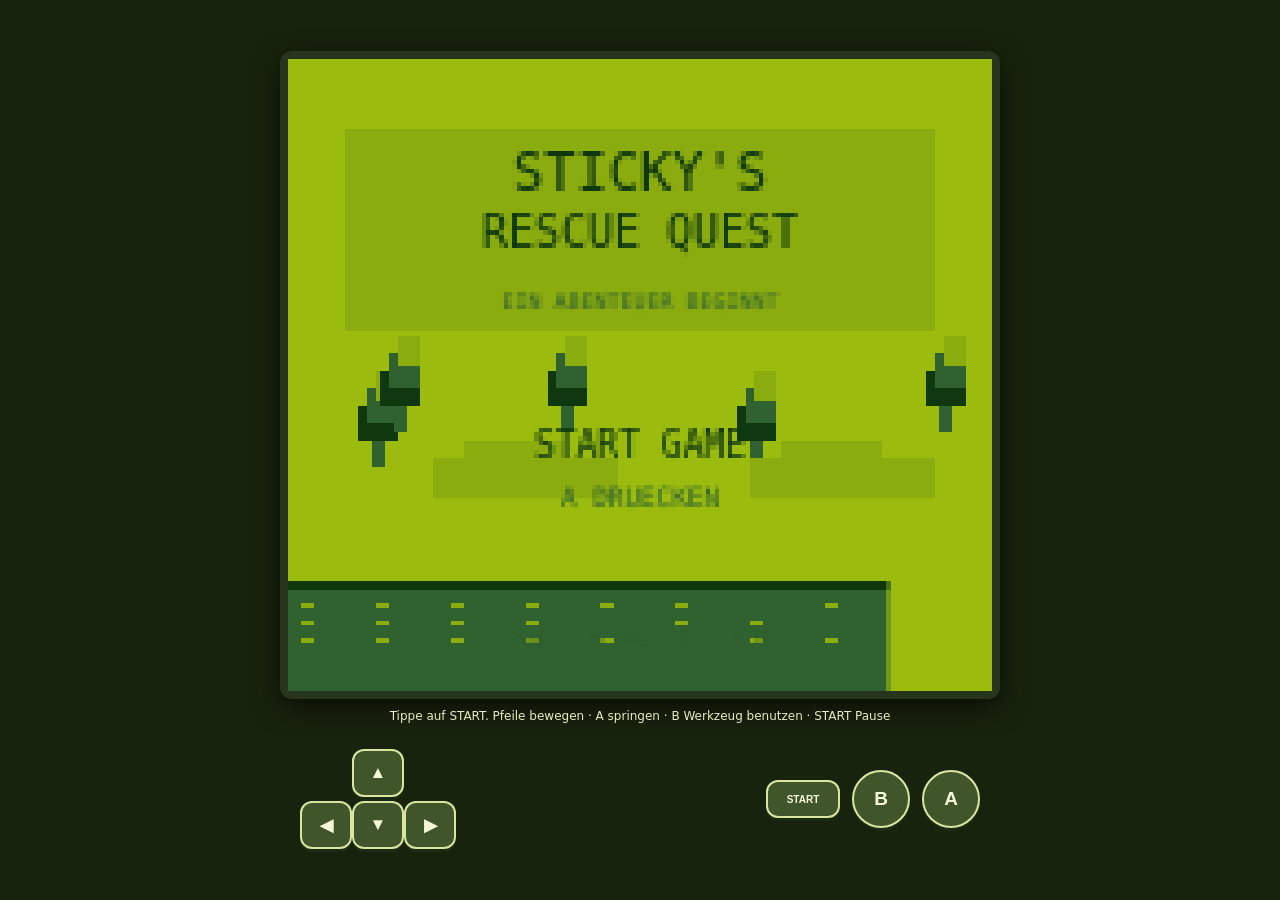
<file: index.html>
<!doctype html>
<!-- Version 16: Cartridge-Punkte nach Master-Referenz; optionale, nur per ?test=1 aktive Playwright-Test-Schnittstelle -->
<html lang="de">
<head>
<meta charset="utf-8">
<meta name="viewport" content="width=device-width,initial-scale=1,maximum-scale=1,user-scalable=no">
<meta name="theme-color" content="#9bbc0f">
<title>Sticky's Rescue Quest – Android-Prototyp</title>
<style>
:root{color-scheme:dark}*{box-sizing:border-box}html,body{margin:0;width:100%;height:100%;overflow:hidden;background:#18230d;font-family:system-ui,sans-serif;touch-action:none}.wrap{height:100%;display:flex;flex-direction:column;align-items:center;justify-content:center;gap:10px;padding:10px}.screen{width:min(96vw,calc((100vh - 150px)*1.111));max-width:720px;aspect-ratio:160/144;background:#9bbc0f;border:8px solid #26351b;border-radius:12px;box-shadow:0 8px 28px #0009;image-rendering:pixelated}canvas{width:100%;height:100%;display:block;image-rendering:pixelated}.hint{color:#e4edc1;font-size:12px;text-align:center;max-width:680px;min-height:30px}.controls{width:min(96vw,680px);display:flex;justify-content:space-between;align-items:center;gap:12px;user-select:none}.pad{display:grid;grid-template-columns:48px 48px 48px;grid-template-rows:48px 48px;gap:4px}.actions{display:flex;align-items:center;gap:12px}.key{border:2px solid #d8e5a0;border-radius:12px;background:#40552a;color:#f3f8d8;font-weight:800;font-size:17px;min-width:52px;height:48px;box-shadow:0 3px 0 #1b2b11;touch-action:none}.key:active,.key.down{transform:translateY(2px);box-shadow:0 1px 0 #1b2b11;background:#6c873b}.pad .empty{visibility:hidden}.small{font-size:10px;height:38px;min-width:52px}.ab{width:58px;height:58px;border-radius:50%;font-size:19px}.start{min-width:74px}
</style>
</head>
<body>
<div class="wrap">
  <div class="screen"><canvas id="game" width="160" height="144" aria-label="Sticky's Rescue Quest Spielbildschirm"></canvas></div>
  <audio id="sfxJump" preload="auto" src="https://mcfilz79.github.io/Sticky-Rescue-Quest-Test/sounds/audio/special/sprung_boing.wav"></audio>
  <audio id="sfxStickyLanding" preload="auto" src="https://mcfilz79.github.io/Sticky-Rescue-Quest-Test/sounds/audio/characters/sticky_plopp.wav"></audio>
  <audio id="sfxShears" preload="auto" src="https://mcfilz79.github.io/Sticky-Rescue-Quest-Test/sounds/audio/world-1/werkzeug_schere_schnipp.wav"></audio>
  <div class="hint" id="hint">Tippe auf START. Pfeile bewegen · A springen · B Werkzeug benutzen · START Pause</div>
  <div class="controls">
    <div class="pad"><div class="empty"></div><button class="key" data-key="up">▲</button><div class="empty"></div><button class="key" data-key="left">◀</button><button class="key" data-key="down">▼</button><button class="key" data-key="right">▶</button></div>
    <div class="actions"><button class="key small start" data-key="start">START</button><button class="key ab" data-key="b">B</button><button class="key ab" data-key="a">A</button></div>
  </div>
</div>
<script>
(()=>{
const canvas=document.getElementById('game'),ctx=canvas.getContext('2d'),hint=document.getElementById('hint');
const jumpSound=document.getElementById('sfxJump'),stickyLandingSound=document.getElementById('sfxStickyLanding'),shearsSound=document.getElementById('sfxShears');
const sallyShortSound=new Audio('https://mcfilz79.github.io/Sticky-Rescue-Quest-Test/sounds/audio/characters/sally_kurz.wav'),sallyMediumSound=new Audio('https://mcfilz79.github.io/Sticky-Rescue-Quest-Test/sounds/audio/characters/sally_mittel.wav'),sallyLongSound=new Audio('https://mcfilz79.github.io/Sticky-Rescue-Quest-Test/sounds/audio/characters/sally_lang.wav');
function playSound(sound){if(!sound)return;try{sound.pause();sound.currentTime=0;const playback=sound.play();if(playback&&playback.catch)playback.catch(()=>{});}catch(error){}}
function playJumpSound(){playSound(jumpSound)}
function playStickyLandingSound(){playSound(stickyLandingSound)}
function playShearsSound(){playSound(shearsSound)}
function playSallyVoice(lines){const length=lines.join(' ').length;playSound(length<=38?sallyShortSound:length<=58?sallyMediumSound:sallyLongSound)}
function sallyIntroLines(){return [['HALLO STICKY!','ICH BIN SALLY.'],['ICH KANN DIR','HINWEISE GEBEN.'],['WENN DU NICHT WEITERKOMMST,','HELFE ICH DIR.'],['MEINE TIPPS FINDEST DU','IM PAUSENMENUE WIEDER.'],sallyHelp==='widePit'?['GROSSE LUECKEN:','A LAENGER GEDRUECKT HALTEN!']:sallyHelp==='pit'?['SPRINGE MIT A UEBER DIE GRUBE!','HALTE RECHTS, BIS DU DRUEBEN BIST.']:sallyHelp==='spikes'?['SPRINGE MIT A UEBER DIE DORNEN!','WARTE NICHT, BIS SIE DICH TREFFEN.']:['VERSUCHE ES MIT EINEM SPRUNG!','DU SCHAFFST DAS!']]}
function playSallyIntroPage(){const lines=sallyIntroLines()[introPage];if(lines)playSallyVoice(lines)}
function beginSallyIntro(){sallyIntro=true;introPage=0;playSallyIntroPage()}
function playSallyHint(){playSallyVoice(['DU KENNST DIE FALLE DOCH SCHON!','ICH ERKLAERE ES NOCH EINMAL.',sallyHelp==='widePit'?'GROSSE LUECKEN: A LAENGER HALTEN!':sallyHelp==='pit'?'SPRINGE MIT A UEBER DIE GRUBE!':sallyHelp==='spikes'?'SPRINGE MIT A UEBER DIE DORNEN!':'VERSUCHE ES MIT EINEM SPRUNG!'])}
ctx.imageSmoothingEnabled=false;
const G=['#0f380f','#306230','#8bac0f','#9bbc0f'];
const worldW=760,groundY=119;
const pits=[{x:150,w:25,kind:'small'},{x:470,w:34,kind:'wide'}];
let keys={},scene='title',paused=false,frame=0,cam=0,score=0,lives=5,hasShears=false,shearsUsed=false,landingSoundPending=false,pitSafeBySide=pits.map(()=>({left:null,right:null})),pitApproachIndex=-1,pitApproachSide='left',fallingPitKind='pit',fallingPitIndex=-1,fallingPitSide='left';
let sallyMet=false,sallyIntro=false,introPage=0,sallyHelp='',sallyShowHint=false,gameMessage='',messageTimer=0,jumpQueued=false,spikesActive=false,spikeHit=false,pendingsally=false,sallyHint=false,sallyHintRepeat=false,spikeTrapKnown=false,gameoverChoice=0,fallingIntoPit=false,toolPickup=false,spikeKnockback=null;
let worldLostLives=0,trapFailures={pit:0,widePit:0,spikes:0,other:0},pauseScreen="main",pauseChoice=0,sallyTips=[],sallyTipScroll=0;
let player={x:18,y:95,vx:0,vy:0,w:9,h:12,on:false,face:1};
let cartridge={x:370,y:101,taken:false};
let bush={x:690,w:20,cleared:false};
function rect(a,b,w,h,col){ctx.fillStyle=col;ctx.fillRect(Math.round(a),Math.round(b),w,h)}
function txt(t,a,b,size=7,col=G[0],align='left'){ctx.fillStyle=col;ctx.font=`${size}px monospace`;ctx.textAlign=align;ctx.fillText(t,a,b)}
function tree(a,b,s=1){rect(a+3*s,b,3*s,18*s,G[1]);rect(a,b+4*s,9*s,8*s,G[0]);rect(a+2*s,b,7*s,8*s,G[1]);rect(a+4*s,b-4*s,5*s,7*s,G[2])}
function sticky(a,b){rect(a+2,b+2,6,8,G[1]);rect(a+1,b+4,8,5,G[1]);rect(a+2,b+1,6,3,G[2]);rect(a+3,b+3,1,2,G[0]);rect(a+6,b+3,1,2,G[0]);rect(a,b+5,2,3,G[1]);rect(a+9,b+5,2,3,G[1]);rect(a+2,b+10,2,2,G[0]);rect(a+7,b+10,2,2,G[0])}
function sally(a,b){ // simple placeholder helper sprite with ponytail and bow
  rect(a+3,b+3,7,7,G[1]);rect(a+4,b+1,5,3,G[2]);rect(a+4,b+5,1,1,G[0]);rect(a+8,b+5,1,1,G[0]);
  rect(a+2,b+2,2,6,G[0]);rect(a+9,b+1,2,5,G[0]);rect(a+11,b,2,2,G[1]);rect(a+1,b+8,2,2,G[1]);rect(a+10,b+8,2,2,G[1]);
}
function drawBG(offset=0){
  rect(0,0,160,144,G[3]);
  for(let i=0;i<7;i++){let xx=((i*43-offset*.18)%210+210)%210-25;tree(xx,67+(i%2)*8,1)}
  for(let i=0;i<4;i++){let xx=((i*72-offset*.3)%220+220)%220-35;rect(xx,91,42,9,G[2]);rect(xx+7,87,23,7,G[2])}
  // Draw solid ground only outside the pit spans: the gaps are genuinely open.
  let spans=[],start=0;for(const p of pits){if(p.x>start)spans.push([start,p.x]);start=p.x+p.w}if(start<worldW)spans.push([start,worldW]);
  for(const [a,b] of spans){let x1=a-offset,x2=b-offset;if(x2<=0||x1>=160)continue;rect(Math.max(0,x1),groundY,Math.min(160,x2)-Math.max(0,x1),25,G[1]);rect(Math.max(0,x1),groundY,Math.min(160,x2)-Math.max(0,x1),2,G[0]);}
  for(let i=0;i<25;i++){let xx=((i*17-offset)%170+170)%170;if(!pits.some(p=>xx+offset>=p.x&&xx+offset<p.x+p.w))rect(xx,groundY+5+(i%3)*4,3,1,G[2])}
}
function drawPit(pit){
  const sx=pit.x-cam;if(sx>160||sx+pit.w<0)return;
  // A true opening: no green floor is drawn here, only dark depth below the cut edges.
  rect(sx,groundY-1,pit.w,25,G[0]);
  rect(sx,groundY-3,2,4,G[0]);rect(sx+pit.w-2,groundY-3,2,4,G[0]);
  rect(sx+2,groundY+2,2,15,G[1]);rect(sx+pit.w-4,groundY+2,2,15,G[1]);
  rect(sx+4,groundY+8,pit.w-8,2,G[0]);
  for(let i=0;i<pit.w;i+=6){rect(sx+i,groundY-4,3,2,G[0]);}
  // Small stones are far below the surface, reinforcing that this is a drop, not a block.
  rect(sx+5,groundY+19,3,2,G[2]);rect(sx+pit.w-8,groundY+21,4,2,G[1]);
}


const PIXEL_FONT={
"0":"111101101101111","1":"010110010010111","2":"111001111100111","3":"111001111001111",
"4":"101101111001001","5":"111100111001111","6":"111100111101111","7":"111001010010010",
"8":"111101111101111","9":"111101111001111",
"A":"010101111101101","B":"110101110101110","C":"011100100100011","D":"110101101101110",
"E":"111100110100111","F":"111100110100100","G":"011100101101011","H":"101101111101101",
"I":"111010010010111","J":"001001001101010","K":"101101110101101","L":"100100100100111",
"M":"101111111101101","N":"101111111111101","O":"111101101101111","P":"110101110100100",
"Q":"111101101111001","R":"110101110101101","S":"011100010001110","T":"111010010010010",
"U":"101101101101111","V":"101101101101010","W":"101101111111101","X":"101101010101101",
"Y":"101101010010010","Z":"111001010100111","-":"000000111000000","+":"010010111010010"
};
function drawPixelText(value,centerX,y,color){
  const chars=String(value).toUpperCase();
  const width=chars.split("").reduce((sum,ch)=>sum+(ch===" "?2:4),-1);
  let x=Math.round(centerX-width/2);
  for(const ch of chars){
    if(ch===" "){x+=2;continue;}
    const glyph=PIXEL_FONT[ch];
    if(glyph){for(let row=0;row<5;row++)for(let col=0;col<3;col++)if(glyph[row*3+col]==="1")rect(x+col,y+row,1,1,color);}
    x+=4;
  }
}
function drawHud(){
  // 16-Pixel-HUD mit zusammenhängendem Waldrahmen und drei verbundenen Trennern.
  rect(0,0,160,16,G[3]);
  rect(0,0,160,1,G[1]);rect(0,1,160,1,G[2]);
  rect(0,14,160,1,G[2]);rect(0,15,160,1,G[1]);
  rect(50,0,1,16,G[1]);rect(69,0,1,16,G[1]);rect(128,0,1,16,G[1]);
  // Dezente Blattakzente direkt an den Trennern.
  rect(48,6,1,1,G[2]);rect(51,9,1,1,G[2]);
  rect(67,6,1,1,G[2]);rect(70,9,1,1,G[2]);
  rect(126,6,1,1,G[2]);rect(129,9,1,1,G[2]);
  // Bis zu fünf Cartridge-Symbole als Lebensanzeige.
  for(let i=0;i<Math.min(lives,5);i++){
    const x=2+i*8;
    rect(x+1,2,4,2,G[0]);rect(x,4,6,9,G[0]);
    rect(x+1,5,4,6,G[3]);rect(x+2,6,2,4,G[1]);
  }
  if(lives>5)drawPixelText("+"+(lives-5),42.5,5,G[0]);
  // Werkzeugfeld: Fragezeichen bis zur ersten Aufnahme, danach die Gartenschere.
  if(hasShears){
    rect(56,4,2,2,G[0]);rect(62,4,2,2,G[0]);
    rect(57,6,1,3,G[0]);rect(62,6,1,3,G[0]);
    rect(59,7,2,1,G[0]);rect(58,9,2,1,G[0]);rect(60,9,2,1,G[0]);
  }else{
    const q=["01110","10001","00010","00100","00000","00110"];
    q.forEach((line,row)=>{for(let col=0;col<5;col++)if(line[col]==="1")rect(58+col,4+row,1,1,G[2]);});
    // Der Punkt ist bewusst blattförmig statt ein gewöhnlicher Pixelpunkt.
    rect(60,10,2,1,G[2]);rect(59,11,1,1,G[2]);
  }
  // Eigene 3x5-Pixel-Schrift für Levelkennung und Punktestand.
  drawPixelText("W1L01 - WALD",98.75,5,G[0]);
  drawPixelText(String(score).padStart(6,"0"),144.25,5,G[0]);
}
function drawLevel(){
  drawBG(cam);
  pits.forEach(drawPit);
  let lx=95-cam;if(lx>-12&&lx<160){rect(lx,groundY-5,18,5,G[0]);rect(lx+2,groundY-4,14,2,G[2])}
  let tx=225-cam;if(tx>-20&&tx<160){rect(tx,98,24,3,G[0]);rect(tx+8,90,7,6,G[0]);rect(tx+9,91,5,4,G[2]);if(!hasShears)txt('✂',tx+11,88,7,G[0],'center')}
  let sx=330-cam;if(sx>-30&&sx<170){rect(sx,groundY-2,18,2,G[0]);if(spikesActive){for(let i=0;i<4;i++){rect(sx+i*5,groundY-7,3,5,G[0]);rect(sx+i*5+1,groundY-9,1,2,G[0])}}}
  if(!cartridge.taken){let q=cartridge.x-cam;if(q>-10&&q<170){rect(q,cartridge.y,6,7,G[0]);rect(q+1,cartridge.y+1,4,5,G[3]);rect(q+2,cartridge.y+2,2,2,G[1])}}
  // Bush is a solid, impassable barrier until cut with the shears.
  let bx=bush.x-cam;if(bx>-30&&bx<170&&!bush.cleared){rect(bx,groundY-10,20,10,G[1]);rect(bx+2,groundY-14,8,7,G[1]);rect(bx+9,groundY-16,8,9,G[0]);rect(bx+13,groundY-12,6,8,G[1]);rect(bx+5,groundY-12,2,2,G[2]);rect(bx+15,groundY-7,2,2,G[2]);
  }
  // Generic interaction hint only; the required tool is explained when collected.
  if(!bush.cleared&&nearBush()){rect(bx+3,groundY-29,14,10,G[0]);txt('B',bx+10,groundY-21,7,G[3],'center');}
  // Exit is deliberately hidden until both the shears obstacle and sally's introduction are complete.
  if(bush.cleared&&sallyMet){let ex=720-cam;if(ex>-20&&ex<170){rect(ex,groundY-22,14,22,G[0]);rect(ex+3,groundY-18,8,18,G[2]);txt('>',ex+7,groundY-8,7,G[0],'center')}}
  sticky(player.x-cam,player.y);
  drawHud();
  if(gameMessage&&messageTimer>0){
    rect(12,49,136,34,G[0]);rect(14,51,132,30,G[3]);
    if(toolPickup){
      // Pickup explanation pairs the shears with the obstacle types they clear.
      txt('GARTENSCHERE +15',80,61,6,G[0],'center');
      txt('RANKEN & GESTRUEPP',80,72,6,G[0],'center');
      rect(20,55,5,1,G[1]);rect(23,53,2,3,G[1]);rect(27,55,3,1,G[1]);rect(29,53,2,3,G[1]);
    }else{txt(gameMessage,80,64,6,G[0],'center');txt('A WEITER',80,76,5,G[1],'center')}
  }
  
  if(sallyHint){rect(7,45,146,54,G[0]);rect(9,47,142,50,G[3]);sally(15,64);txt(sallyHintRepeat?'DU KENNST DIE FALLE DOCH SCHON!':sallyHelp==='spikes'?'PASS AUF DIE DORNEN AUF!':'DU SCHAFFST DAS!',87,61,5,G[0],'center');txt(sallyHintRepeat?'ICH ERKLAERE ES NOCH EINMAL.':'ICH ZEIGE DIR DEN SPRUNG.',87,70,5,G[0],'center');txt(sallyHelp==='widePit'?'GROSSE LUECKEN: A LAENGER HALTEN!':sallyHelp==='pit'?'SPRINGE MIT A UEBER DIE GRUBE!':sallyHelp==='spikes'?'SPRINGE MIT A UEBER DIE DORNEN!':'VERSUCHE ES MIT EINEM SPRUNG!',87,80,5,G[0],'center');txt('A ODER B: WEITER',80,91,5,G[1],'center')}
  if(sallyIntro){rect(7,45,146,55,G[0]);rect(9,47,142,51,G[3]);sally(16,61);const lines=sallyIntroLines();txt(lines[introPage][0],84,66,6,G[0],'center');txt(lines[introPage][1],84,77,6,G[0],'center');txt('A ODER B: WEITER',80,91,5,G[1],'center')}
  if(paused){rect(12,27,136,90,G[0]);rect(14,29,132,86,G[3]);if(pauseScreen==="main"){txt("PAUSE",80,41,9,G[0],"center");const opts=["WEITERSPIELEN","STEUERUNG"];if(sallyMet)opts.push("SALLYS TIPPS");opts.forEach((v,i)=>{if(i===pauseChoice)rect(25,47+i*17,110,13,G[1]);txt((i===pauseChoice?"> ":"  ")+v,80,56+i*17,7,i===pauseChoice?G[3]:G[0],"center")});txt("PFEILE + A: AUSWAHL",80,105,5,G[1],"center")}else if(pauseScreen==="controls"){txt("STEUERUNG",80,43,8,G[0],"center");txt("PFEILE: BEWEGEN",80,59,6,G[0],"center");txt("A: SPRINGEN",80,71,6,G[0],"center");txt("B: WERKZEUG BENUTZEN",80,83,6,G[0],"center");txt("START: PAUSE",80,95,6,G[0],"center");txt("B: ZURUECK",80,107,5,G[1],"center")}else{txt("SALLYS TIPPS",80,43,8,G[0],"center");if(!sallyTips.length){txt("SALLY HAT DIR NOCH",80,62,5,G[0],"center");txt("KEINE TIPPS GEGEBEN.",80,71,5,G[0],"center");txt("B: ZURUECK",80,88,5,G[1],"center")}else{const start=Math.max(0,Math.min(sallyTipScroll,sallyTips.length-1));for(let i=0;i<3;i++){const idx=start+i;if(idx<sallyTips.length)txt((idx+1)+". "+sallyTips[idx],80,57+i*12,5,G[0],"center")}txt("TIPP "+(start+1)+"/"+sallyTips.length,80,94,5,G[1],"center");}txt("PFEILE: LESEN  B: ZURUECK",80,105,5,G[1],"center")}}
}
function title(){drawBG(frame*.2);rect(12,15,136,48,G[3]);rect(13,16,134,46,G[2]);txt("STICKY'S",80,30,12,G[0],'center');txt('RESCUE QUEST',80,43,10,G[0],'center');txt('EIN ABENTEUER BEGINNT',80,57,5,G[1],'center');txt('START GAME',80,91,8,G[0],'center');txt('A DRUECKEN',80,102,6,G[1],'center');txt('GAME BOY DMG PROTOTYP',80,134,5,G[1],'center')}
function reset(){landingSoundPending=false;pendingsally=false;sallyHint=false;pauseScreen="main";pauseChoice=0;sallyTips=[];sallyTipScroll=0;worldLostLives=0;trapFailures={pit:0,widePit:0,spikes:0,other:0};toolPickup=false;sallyShowHint=false;sallyHintRepeat=false;spikeTrapKnown=false;gameoverChoice=0;fallingIntoPit=false;player={x:18,y:95,vx:0,vy:0,w:9,h:12,on:false,face:1};spikeKnockback=null;pitSafeBySide=pits.map(()=>({left:null,right:null}));pitApproachIndex=-1;pitApproachSide='left';fallingPitKind='pit';fallingPitIndex=-1;fallingPitSide='left';cam=0;hasShears=false;shearsUsed=false;spikesActive=false;spikeHit=false;cartridge.taken=false;bush.cleared=false;sallyMet=false;sallyIntro=false;introPage=0;gameMessage='';messageTimer=0;score=0;lives=5;paused=false}
function showMessage(s,t=65){gameMessage=s;messageTimer=t}
// In diesem Prototyp ist die Cartridge der optionale Fundgegenstand. Die Gartenschere ist Pflichtwerkzeug.
function allLevelFindsCollected(){return cartridge.taken}
function nearBush(){return player.x+player.w>=bush.x-18&&player.x<=bush.x+bush.w+8}
function recordSallyTip(t){if(!t||sallyTips.includes(t))return;sallyTips.push(t);if(sallyTips.length>30)sallyTips.shift();sallyTipScroll=Math.max(0,sallyTips.length-3)}
function sallyTrapTip(trap){return trap==="widePit"?"GROSSE LUECKEN: A LAENGER HALTEN!":trap==="pit"?"SPRINGE MIT A UEBER DIE GRUBE!":trap==="spikes"?"SPRINGE MIT A UEBER DIE DORNEN!":"VERSUCHE ES MIT EINEM SPRUNG!"}

function advancesally(){if(sallyHint){sallyHint=false;sallyHintRepeat=false;return}if(!sallyIntro)return;introPage++;const pageCount=sallyShowHint?5:4;if(introPage===4&&sallyShowHint){recordSallyTip(sallyTrapTip(sallyHelp))}if(introPage>=pageCount){sallyIntro=false;sallyMet=true;pendingsally=false;sallyShowHint=false;showMessage('SALLY HILFT DIR!',55)}else{playSallyIntroPage()}}
function loseLife(message,respawnX,trapOverride,knockbackTargetX=null){landingSoundPending=false;lives=Math.max(0,lives-1);if(lives===0){scene='gameover';gameMessage='';messageTimer=0;pendingsally=false;spikeKnockback=null;return}fallingIntoPit=false;if(Number.isFinite(knockbackTargetX)){spikeKnockback={startX:player.x,targetX:Math.max(18,knockbackTargetX),elapsed:0,duration:12};player.vx=0;player.vy=0;player.on=false;player.face=spikeKnockback.targetX<player.x?-1:1;jumpQueued=false;gameMessage=message;messageTimer=0;}else{player.x=Math.max(18,respawnX);player.y=groundY-player.h;player.vy=0;player.on=true;}const trap=trapOverride||(message.includes('ABGRUND')?'pit':message.includes('DORNEN')?'spikes':'other');const repeatEncounter=trap==='spikes'?spikeTrapKnown:(trap==='pit'||trap==='widePit')?trapFailures[trap]>0:false;if(trap==='spikes')spikeTrapKnown=true;worldLostLives++;trapFailures[trap]++;if(!sallyIntro&&worldLostLives>=1&&trapFailures[trap]<=2){pendingsally=true;sallyShowHint=!sallyMet;sallyHelp=trap;sallyHintRepeat=repeatEncounter;}else{pendingsally=false}if(!Number.isFinite(knockbackTargetX))showMessage(message,75)}
function confirmGameoverChoice(){if(gameoverChoice===0){reset();scene='level';hint.textContent='Neustart: Level 1 · Pfeile bewegen · A springen · B Werkzeug'}else if(gameoverChoice===1){reset();scene='title';hint.textContent='Zurück zum Titelbildschirm'}else{const code=window.prompt('Level-Code eingeben (Prototyp-Testcode: WALD1):','');if(code===null)return;if(code.trim().toUpperCase()==='WALD1'||code.trim().toUpperCase()==='WALDLICHTUNG'){reset();scene='level';hint.textContent='Level-Code akzeptiert: WALDLICHTUNG'}else{hint.textContent='Code im Prototyp nicht erkannt. Testcode: WALD1';gameoverChoice=2}}}
function action(){
  if(scene==='exitchoice'){
    if(keys.b&&!allLevelFindsCollected()){
      scene='level';player.x=690;player.vx=0;hint.textContent='Du erkundest die Waldlichtung weiter. Der Ausgang bleibt geöffnet.';
    }else if(keys.a){scene='complete';hint.textContent='Level abgeschlossen!';}
    return;
  }
  if(scene==='title'){scene='level';return}
  if(scene==='complete'){reset();scene='title';return}
  if(sallyIntro||sallyHint){advancesally();return}
  if(messageTimer>0){messageTimer=0;gameMessage='';toolPickup=false;if(pendingsally&&lives>0){pendingsally=false;if(sallyMet){recordSallyTip(sallyTrapTip(sallyHelp));sallyHint=true;playSallyHint()}else{beginSallyIntro()}}return}
  if(paused){paused=false;return}
  if(!bush.cleared&&nearBush()){
    if(hasShears){playShearsSound();bush.cleared=true;shearsUsed=true;score+=5;showMessage('RANKEN ZERSCHNITTEN!',65);return;}
    showMessage('B DRUECKEN!',85);return;
  }
  if(bush.cleared&&sallyMet&&player.x>700){scene='complete';return}
}
function inPitAt(px){const cx=px+player.w/2;return pits.find(q=>cx>q.x&&cx<q.x+q.w)||null}
function recordPitSafeGroundPosition(px){const center=px+player.w/2;pits.forEach((q,i)=>{const leftLimit=q.x-18-player.w/2;const rightLimit=q.x+q.w+18-player.w/2;if(center<q.x)pitSafeBySide[i].left=Math.min(px,leftLimit);else if(center>q.x+q.w)pitSafeBySide[i].right=Math.max(px,rightLimit)})}
function update(){
  frame++;
  if(scene==='title'||scene==='complete'||scene==='gameover'||scene==='exitchoice')return;
  // Sichtbarer, tatsaechlicher Rueckstoss von der Dornenfalle; waehrenddessen keine Eingabe.
  if(spikeKnockback){const k=spikeKnockback;k.elapsed++;const t=Math.min(1,k.elapsed/k.duration);const eased=1-(1-t)*(1-t);player.x=k.startX+(k.targetX-k.startX)*eased;player.y=groundY-player.h;player.vx=0;player.vy=0;player.on=t>=1;if(t>=1){spikeKnockback=null;showMessage('DORNEN! EIN LEBEN VERLOREN',75)}return;}
  if(messageTimer>0){messageTimer--;if(messageTimer===0){gameMessage='';toolPickup=false;if(pendingsally&&lives>0){pendingsally=false;if(sallyMet){recordSallyTip(sallyTrapTip(sallyHelp));sallyHint=true}else{sallyIntro=true;introPage=0}}}return;}
  if(sallyIntro||sallyHint||paused)return;
  if(bush.cleared&&player.x>=700&&!sallyMet){beginSallyIntro();player.x=700;player.vx=0;return}
  const wasGrounded=player.on;if(wasGrounded&&!fallingIntoPit)recordPitSafeGroundPosition(player.x);
  let speed=keys.left?-1.25:keys.right?1.25:0;player.vx=speed;if(speed)player.face=speed>0?1:-1;
  if(jumpQueued&&player.on){player.vy=keys.up?-4.35:-4.15;player.on=false}jumpQueued=false;
  const oldX=player.x;let nextX=player.x+player.vx;
  // Solid bush collision: Sticky cannot walk through it before using the shears.
  if(!bush.cleared&&nextX+player.w>bush.x&&nextX<bush.x+bush.w){nextX=player.vx>0?bush.x-player.w:bush.x+bush.w}
  player.x=nextX;
  player.vy+=.215;if(player.vy>3.2)player.vy=3.2;player.y+=player.vy;
  // Pit edges have no floor. Walking into them causes a fall; jumping is required.
  let pit=inPitAt(player.x);
  const pitIndex=pit?pits.indexOf(pit):-1;
  // Anlaufseite sofort beim ersten Eintritt in die Grube anhand der Bewegungsrichtung festhalten – nicht erst bei Fallhöhe.
  if(pit&&!fallingIntoPit&&pitApproachIndex!==pitIndex){pitApproachIndex=pitIndex;pitApproachSide=player.vx>0?'left':player.vx<0?'right':((oldX+player.w/2)<pit.x?'left':'right')}
  if(pit&&player.y>=groundY-player.h&&player.vy>=0&&!fallingIntoPit){fallingIntoPit=true;fallingPitKind=pit.kind==='wide'?'widePit':'pit';fallingPitIndex=pitIndex;fallingPitSide=pitApproachIndex===pitIndex?pitApproachSide:(player.vx>0?'left':'right')}
  if(!pit&&!fallingIntoPit&&player.y>=groundY-player.h&&player.vy>=0){player.y=groundY-player.h;player.vy=0;player.on=true;if(landingSoundPending){playStickyLandingSound();landingSoundPending=false}}else player.on=false;
  // Pro Grube und Anlaufseite fortlaufend die letzte sichere Bodenposition speichern.
  if(!pit&&!fallingIntoPit&&player.on)recordPitSafeGroundPosition(player.x);
  if(!pit&&!fallingIntoPit)pitApproachIndex=-1;
  if(fallingIntoPit&&player.y>132){const trap=fallingPitKind;const q=pits[fallingPitIndex];const fallbackX=q?(fallingPitSide==='left'?q.x-18-player.w/2:q.x+q.w+18-player.w/2):18;const storedX=pitSafeBySide[fallingPitIndex]?.[fallingPitSide];const respawnX=Number.isFinite(storedX)?storedX:fallbackX;fallingIntoPit=false;fallingPitIndex=-1;pitApproachIndex=-1;loseLife('ABGRUND! EIN LEBEN VERLOREN',respawnX,trap);if(scene==='gameover')return}
  if(player.x>300&&!spikesActive&&player.x<340)spikesActive=true;
  const inSpikeZone=player.x+player.w>330&&player.x<348;
  if(spikesActive&&!spikeHit&&inSpikeZone&&player.on){spikeHit=true;const approachSide=player.vx>0?'left':player.vx<0?'right':(player.face>=0?'left':'right');const safeTarget=approachSide==='left'?330-player.w-18:348+18;loseLife('DORNEN! EIN LEBEN VERLOREN',safeTarget,'spikes',safeTarget);if(scene==='gameover'||spikeKnockback)return}
  if(!inSpikeZone)spikeHit=false;
  // Die Cartridge wird nur bei tatsächlicher Berührung eingesammelt; ein Sprung darüber ist möglich.
  if(!cartridge.taken&&player.x+player.w>cartridge.x&&player.x<cartridge.x+6&&player.y+player.h>cartridge.y&&player.y<cartridge.y+7){cartridge.taken=true;if(lives<5)lives++;else score+=10;showMessage('CARTRIDGE GEFUNDEN!',65)}
  if(!hasShears&&player.x>220&&player.x<250&&player.y<103){hasShears=true;score+=15;toolPickup=true;showMessage('GARTENSCHERE +15',100)}
  player.x=Math.max(0,Math.min(worldW-12,player.x));cam=Math.max(0,Math.min(worldW-160,player.x-65));
  // Am Ausgang wird nicht mehr automatisch gewechselt: erst die passende Entscheidung anzeigen.
  if(bush.cleared&&sallyMet&&player.x>=700){player.x=700;player.vx=0;scene='exitchoice';}
}
function render(){ctx.clearRect(0,0,160,144);if(scene==='title')title();else if(scene==='level')drawLevel();else if(scene==='exitchoice'){drawLevel();rect(5,39,150,65,G[0]);rect(7,41,146,61,G[3]);if(allLevelFindsCollected()){txt('ALLES GEFUNDEN!',80,56,8,G[0],'center');txt('LEVEL VERLASSEN?',80,70,7,G[0],'center');txt('A: JA, WEITER',80,87,7,G[1],'center')}else{txt('HIER GIBT ES NOCH',80,53,7,G[0],'center');txt('ETWAS ZU ENTDECKEN!',80,63,7,G[0],'center');txt('A: LEVEL VERLASSEN',80,78,6,G[1],'center');txt('B: WEITER ERKUNDEN',80,90,6,G[1],'center')}}else if(scene==='gameover'){drawBG(0);rect(10,16,140,112,G[0]);rect(12,18,136,108,G[3]);txt('GAME OVER',80,32,12,G[0],'center');txt('ALLE LEBEN VERLOREN',80,43,5,G[0],'center');const opts=['NEU STARTEN','ZUM TITEL','LEVEL-CODE'];opts.forEach((v,i)=>{if(i===gameoverChoice)rect(25,54+i*17,110,13,G[1]);txt((i===gameoverChoice?'> ':'  ')+v,80,63+i*17,7,i===gameoverChoice?G[3]:G[0],'center')});txt('TESTCODE: WALD1',80,112,5,G[1],'center');txt('PFEILE + A/B',80,120,5,G[1],'center')}else{drawBG(0);rect(15,32,130,75,G[2]);txt('LEVEL GESCHAFFT!',80,53,10,G[0],'center');txt('WALDLICHTUNG',80,68,7,G[0],'center');txt('PROTOTYP ENDE',80,83,6,G[1],'center');txt('START: NEU STARTEN',80,99,5,G[0],'center')}}
function loop(){update();render();requestAnimationFrame(loop)}
function press(k,on){if(on&&!keys[k]&&scene==='exitchoice'&&(k==='a'||k==='b')){if(k==='a'||(k==='b'&&!allLevelFindsCollected())){keys[k]=true;action();keys[k]=false;}return}if(on&&!keys[k]&&scene==='gameover'&&(k==='up'||k==='down')){gameoverChoice=(gameoverChoice+(k==='down'?1:2))%3;}if(on&&!keys[k]&&k==='a'&&scene==='level'&&!paused&&!sallyIntro&&!sallyHint&&messageTimer===0&&player.on){jumpQueued=true;landingSoundPending=true;playJumpSound();}keys[k]=on;const el=document.querySelector(`[data-key="${k}"]`);if(el)el.classList.toggle('down',on);if(!on)return;if(k==='start'){if(scene==='title')action();else if(scene==='complete')action();else if(scene==='gameover')confirmGameoverChoice();else if(!sallyIntro&&!sallyHint){if(!paused){paused=true;pauseScreen="main";pauseChoice=0}else if(pauseScreen!=="main"){pauseScreen="main"}else paused=false;}return}if((k==='a'||k==='b')&&scene==='title'){action();return}if(paused&&pauseScreen==="main"&&(k==="up"||k==="down")){const menuCount=sallyMet?3:2;pauseChoice=(pauseChoice+(k==="down"?1:menuCount-1))%menuCount;return}if(paused&&pauseScreen==="tips"&&(k==="up"||k==="down")){if(sallyTips.length){sallyTipScroll=Math.max(0,Math.min(Math.max(0,sallyTips.length-3),sallyTipScroll+(k==="down"?1:-1)))}return}if((k==='a'||k==='b')&&paused){if(pauseScreen==="main"){if(k==="b"){paused=false;return}if(pauseChoice===0){paused=false;return}if(pauseChoice===1){pauseScreen="controls";return}if(pauseChoice===2&&sallyMet){pauseScreen="tips";sallyTipScroll=Math.max(0,sallyTips.length-3);return}}else{if(k==="b"){pauseScreen="main";return}return}}if((k==='a'||k==='b')&&scene==='level'){if(sallyIntro||sallyHint||messageTimer>0||paused||k==='b')action()}if((k==='a'||k==='b')&&scene==='gameover')confirmGameoverChoice()}
  document.querySelectorAll('[data-key]').forEach(el=>{const k=el.dataset.key;el.addEventListener('pointerdown',e=>{e.preventDefault();el.setPointerCapture(e.pointerId);press(k,true)});['pointerup','pointercancel','lostpointercapture'].forEach(ev=>el.addEventListener(ev,e=>{e.preventDefault();press(k,false)}))});
  const map={ArrowLeft:'left',ArrowRight:'right',ArrowUp:'up',ArrowDown:'down',KeyA:'a',KeyB:'b',Enter:'start',Space:'a'};
  window.addEventListener('keydown',e=>{if(map[e.code]){e.preventDefault();if(!keys[map[e.code]])press(map[e.code],true)}});
  window.addEventListener('keyup',e=>{if(map[e.code])press(map[e.code],false)});

  // Ausschliesslich fuer automatisierte Browser-Tests; im normalen Spiel nicht vorhanden.
  if(new URLSearchParams(window.location.search).get('test')==='1'){
    const testSnapshot=()=>({
      scene,player:{...player},lives,score,hasShears,shearsUsed,sallyMet,spikeTrapKnown,sallyHintRepeat,
      cartridgeTaken:cartridge.taken,bushCleared:bush.cleared,
      spikesActive,spikeHit,spikeKnockback:spikeKnockback?{...spikeKnockback}:null,
      pitSafeBySide:pitSafeBySide.map(side=>({...side})),
      fallingIntoPit,fallingPitIndex,pendingsally,sallyIntro,sallyHint,
      messageTimer,paused,pits:pits.map(p=>({...p})),groundY,worldW
    });
    Object.defineProperty(window,'__STICKY_TEST__',{configurable:false,enumerable:false,value:Object.freeze({
      reset(){
        reset();scene='title';keys={};frame=0;render();return testSnapshot();
      },
      getState(){return testSnapshot()},
      setState(patch={}){
        if(patch.scene!==undefined){
          if(!['title','level','exitchoice','complete','gameover'].includes(patch.scene))throw new Error('Ungueltige Testszenen-Angabe');
          scene=patch.scene;
        }
        if(patch.player){
          const allowed=['x','y','vx','vy','w','h','on','face'];
          for(const key of Object.keys(patch.player)){
            if(!allowed.includes(key))throw new Error('Unzulaessiges Spieler-Testfeld: '+key);
            const value=patch.player[key];
            if(key!=='on'&&!Number.isFinite(value))throw new Error('Ungueltiger Spielerwert: '+key);
            player[key]=value;
          }
        }
        if(patch.pitSafeBySide)pitSafeBySide=patch.pitSafeBySide.map(side=>({left:side.left??null,right:side.right??null}));
        if(patch.cartridgeTaken!==undefined)cartridge.taken=Boolean(patch.cartridgeTaken);
        if(patch.bushCleared!==undefined)bush.cleared=Boolean(patch.bushCleared);
        const scalar={lives:'lives',score:'score',hasShears:'hasShears',shearsUsed:'shearsUsed',spikesActive:'spikesActive',spikeHit:'spikeHit',fallingIntoPit:'fallingIntoPit',fallingPitIndex:'fallingPitIndex',pendingsally:'pendingsally',sallyIntro:'sallyIntro',sallyHint:'sallyHint',sallyMet:'sallyMet',spikeTrapKnown:'spikeTrapKnown',sallyHintRepeat:'sallyHintRepeat',messageTimer:'messageTimer',paused:'paused'};
        for(const [key,target] of Object.entries(scalar))if(patch[key]!==undefined)window.__STICKY_TEST_INTERNAL__?.(target,patch[key]);
        if(patch.spikeKnockback!==undefined)spikeKnockback=patch.spikeKnockback?{...patch.spikeKnockback}:null;
        keys={};render();return testSnapshot();
      }
    })});
    // Geschuetzter Setter fuer die oben whitelisted Testfelder.
    Object.defineProperty(window,'__STICKY_TEST_INTERNAL__',{enumerable:false,value:(key,value)=>{
      const allowed=['lives','score','hasShears','shearsUsed','spikesActive','spikeHit','fallingIntoPit','fallingPitIndex','pendingsally','sallyIntro','sallyHint','sallyMet','spikeTrapKnown','sallyHintRepeat','messageTimer','paused'];
      if(!allowed.includes(key))throw new Error('Unzulaessiges Testfeld: '+key);
      if(['lives','score','messageTimer','fallingPitIndex'].includes(key)&&!Number.isFinite(value))throw new Error('Ungueltiger Testwert: '+key);
      if(['hasShears','shearsUsed','spikesActive','spikeHit','fallingIntoPit','pendingsally','sallyIntro','sallyHint','sallyMet','spikeTrapKnown','sallyHintRepeat','paused'].includes(key)&&typeof value!=='boolean')throw new Error('Ungueltiger Testwert: '+key);
      if(key==='lives')lives=value;else if(key==='score')score=value;else if(key==='hasShears')hasShears=value;else if(key==='shearsUsed')shearsUsed=value;else if(key==='spikesActive')spikesActive=value;else if(key==='spikeHit')spikeHit=value;else if(key==='fallingIntoPit')fallingIntoPit=value;else if(key==='fallingPitIndex')fallingPitIndex=value;else if(key==='pendingsally')pendingsally=value;else if(key==='sallyIntro')sallyIntro=value;else if(key==='sallyHint')sallyHint=value;else if(key==='sallyMet')sallyMet=value;else if(key==='spikeTrapKnown')spikeTrapKnown=value;else if(key==='sallyHintRepeat')sallyHintRepeat=value;else if(key==='messageTimer')messageTimer=value;else if(key==='paused')paused=value;
    }});
  }
  loop();
})();
</script>
</body>
</html>
</file>
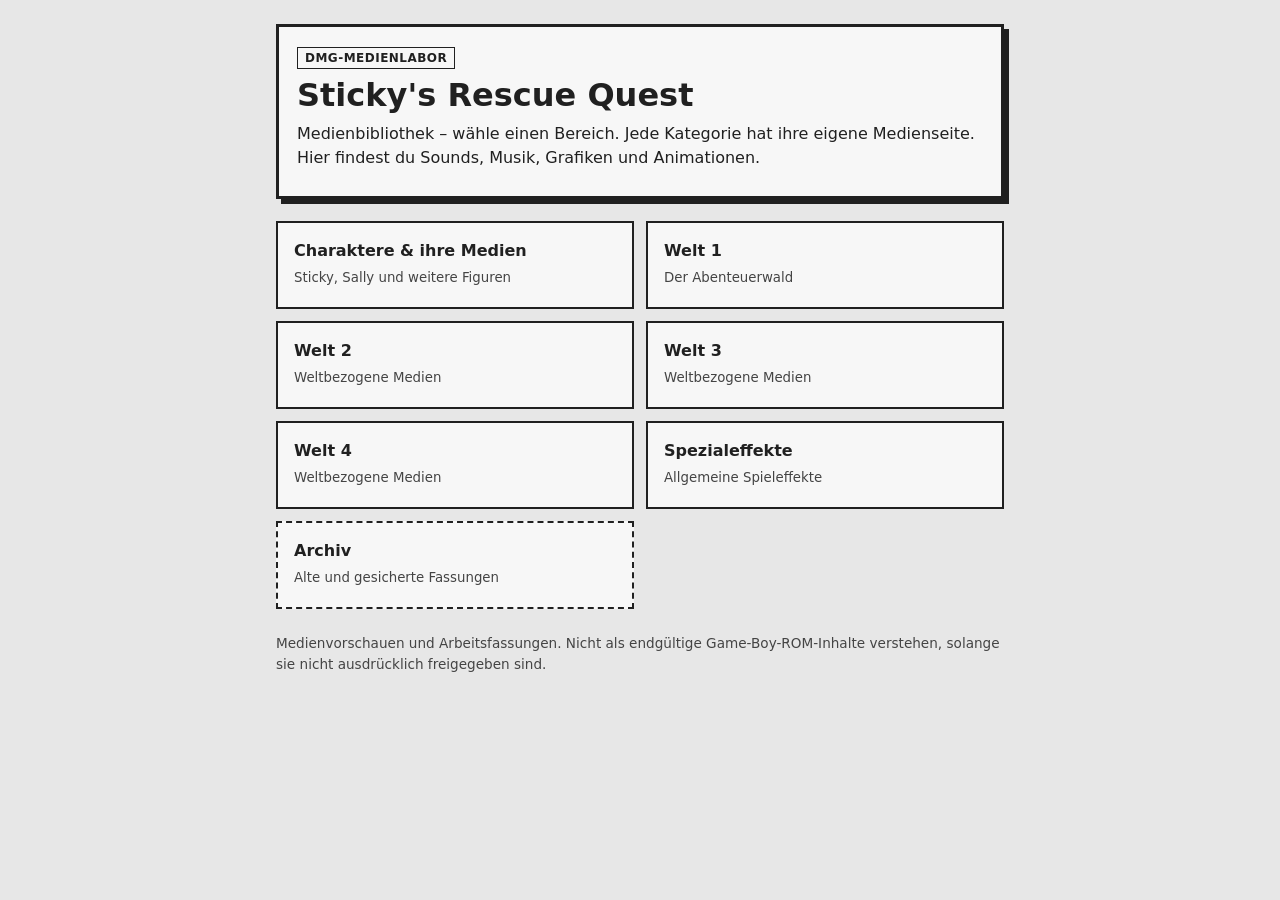
<file: sounds/index.html>
<!doctype html><html lang="de"><head><meta charset="utf-8"><meta name="viewport" content="width=device-width,initial-scale=1"><title>Sticky's Rescue Quest – Medienbibliothek</title><link rel="stylesheet" href="style.css"></head><body><main><header class="hero"><span class="tag">DMG-MEDIENLABOR</span><h1>Sticky's Rescue Quest</h1><p>Medienbibliothek – wähle einen Bereich. Jede Kategorie hat ihre eigene Medienseite. Hier findest du Sounds, Musik, Grafiken und Animationen.</p></header><nav class="tiles"><a class="tile" href="characters.html"><b>Charaktere & ihre Medien</b><small>Sticky, Sally und weitere Figuren</small></a><a class="tile" href="world-1.html"><b>Welt 1</b><small>Der Abenteuerwald</small></a><a class="tile" href="world-2.html"><b>Welt 2</b><small>Weltbezogene Medien</small></a><a class="tile" href="world-3.html"><b>Welt 3</b><small>Weltbezogene Medien</small></a><a class="tile" href="world-4.html"><b>Welt 4</b><small>Weltbezogene Medien</small></a><a class="tile" href="special.html"><b>Spezialeffekte</b><small>Allgemeine Spieleffekte</small></a><a class="tile archive-tile" href="archive.html"><b>Archiv</b><small>Alte und gesicherte Fassungen</small></a></nav><footer>Medienvorschauen und Arbeitsfassungen. Nicht als endgültige Game-Boy-ROM-Inhalte verstehen, solange sie nicht ausdrücklich freigegeben sind.</footer></main></body></html>
</file>
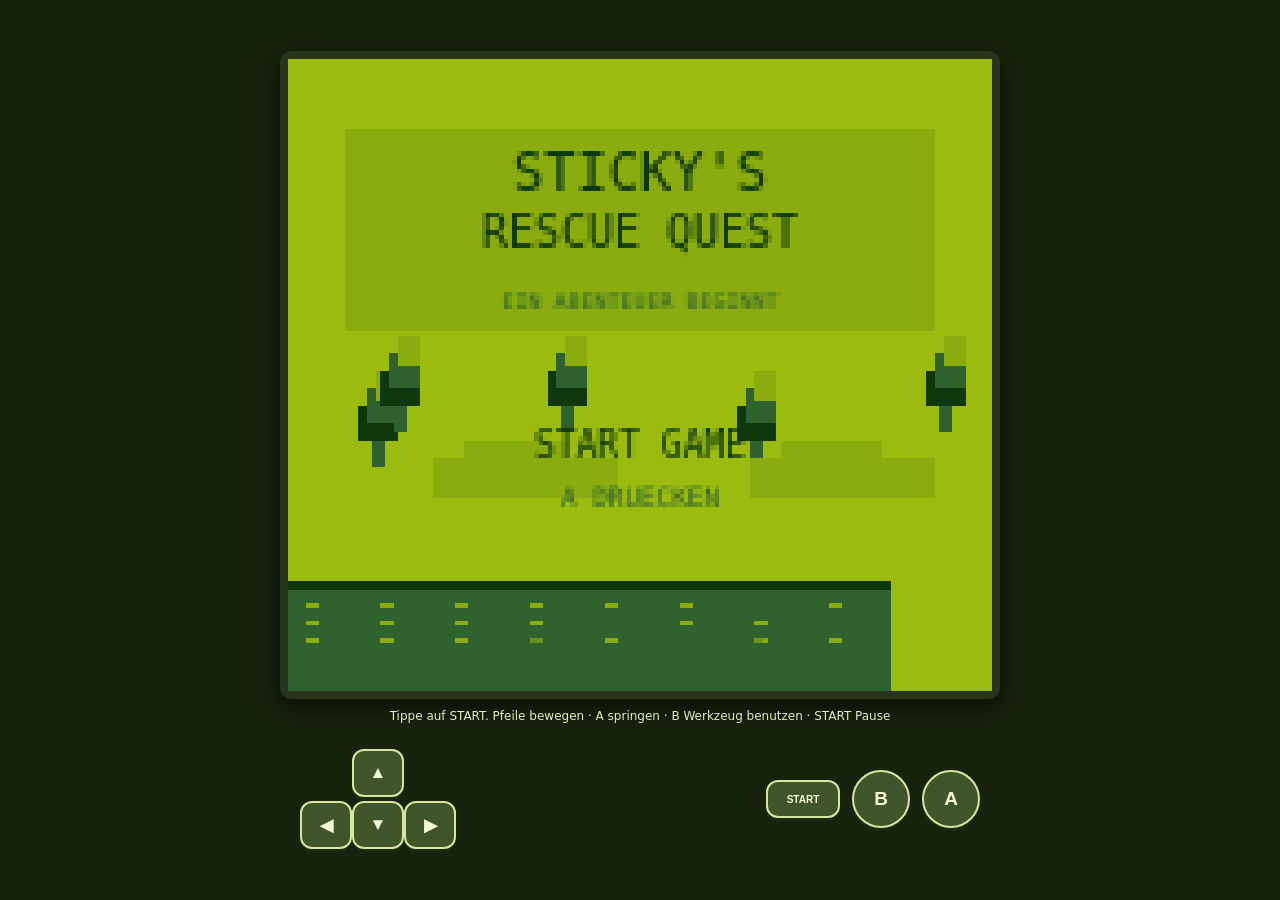
<file: preview/v16-spielbar-welt1/index.html>
<!doctype html>
<!-- Version 16 Testkopie: bestätigter Welt-1-HUD-Rahmen und HUD-Anzeigen; Originalspielmechanik beibehalten. -->
<html lang="de">
<head>
<meta charset="utf-8">
<meta name="viewport" content="width=device-width,initial-scale=1,maximum-scale=1,user-scalable=no">
<meta name="theme-color" content="#9bbc0f">
<title>Sticky’s Rescue Quest – v16 Welt 1 Testversion</title>
<style>
:root{color-scheme:dark}*{box-sizing:border-box}html,body{margin:0;width:100%;height:100%;overflow:hidden;background:#18230d;font-family:system-ui,sans-serif;touch-action:none}.wrap{height:100%;display:flex;flex-direction:column;align-items:center;justify-content:center;gap:10px;padding:10px}.screen{width:min(96vw,calc((100vh - 150px)*1.111));max-width:720px;aspect-ratio:160/144;background:#9bbc0f;border:8px solid #26351b;border-radius:12px;box-shadow:0 8px 28px #0009;image-rendering:pixelated}canvas{width:100%;height:100%;display:block;image-rendering:pixelated}.hint{color:#e4edc1;font-size:12px;text-align:center;max-width:680px;min-height:30px}.controls{width:min(96vw,680px);display:flex;justify-content:space-between;align-items:center;gap:12px;user-select:none}.pad{display:grid;grid-template-columns:48px 48px 48px;grid-template-rows:48px 48px;gap:4px}.actions{display:flex;align-items:center;gap:12px}.key{border:2px solid #d8e5a0;border-radius:12px;background:#40552a;color:#f3f8d8;font-weight:800;font-size:17px;min-width:52px;height:48px;box-shadow:0 3px 0 #1b2b11;touch-action:none}.key:active,.key.down{transform:translateY(2px);box-shadow:0 1px 0 #1b2b11;background:#6c873b}.pad .empty{visibility:hidden}.small{font-size:10px;height:38px;min-width:52px}.ab{width:58px;height:58px;border-radius:50%;font-size:19px}.start{min-width:74px}
</style>
</head>
<body>
<div class="wrap">
  <div class="screen"><canvas id="game" width="160" height="144" aria-label="Sticky's Rescue Quest Spielbildschirm"></canvas></div>
  <audio id="sfxJump" preload="auto" src="https://mcfilz79.github.io/Sticky-Rescue-Quest-Test/sounds/audio/special/sprung_boing.wav"></audio>
  <audio id="sfxStickyLanding" preload="auto" src="https://mcfilz79.github.io/Sticky-Rescue-Quest-Test/sounds/audio/characters/sticky_plopp.wav"></audio>
  <audio id="sfxShears" preload="auto" src="https://mcfilz79.github.io/Sticky-Rescue-Quest-Test/sounds/audio/world-1/werkzeug_schere_schnipp.wav"></audio>
  <div class="hint" id="hint">Tippe auf START. Pfeile bewegen · A springen · B Werkzeug benutzen · START Pause</div>
  <div class="controls">
    <div class="pad"><div class="empty"></div><button class="key" data-key="up">▲</button><div class="empty"></div><button class="key" data-key="left">◀</button><button class="key" data-key="down">▼</button><button class="key" data-key="right">▶</button></div>
    <div class="actions"><button class="key small start" data-key="start">START</button><button class="key ab" data-key="b">B</button><button class="key ab" data-key="a">A</button></div>
  </div>
</div>
<script>
(()=>{
const canvas=document.getElementById('game'),ctx=canvas.getContext('2d'),hint=document.getElementById('hint');
const jumpSound=document.getElementById('sfxJump'),stickyLandingSound=document.getElementById('sfxStickyLanding'),shearsSound=document.getElementById('sfxShears');
const forestHudFrame=new Image();forestHudFrame.src='assets/forest_hud_s1.svg';
const forestHudValues=new Image();forestHudValues.src='assets/forest_hud_elements_s1.svg';
const forestCutsceneFrame=new Image();forestCutsceneFrame.src='assets/forest_cutscene_s1.svg';
const sallyShortSound=new Audio('https://mcfilz79.github.io/Sticky-Rescue-Quest-Test/sounds/audio/characters/sally_kurz.wav'),sallyMediumSound=new Audio('https://mcfilz79.github.io/Sticky-Rescue-Quest-Test/sounds/audio/characters/sally_mittel.wav'),sallyLongSound=new Audio('https://mcfilz79.github.io/Sticky-Rescue-Quest-Test/sounds/audio/characters/sally_lang.wav');
function playSound(sound){if(!sound)return;try{sound.pause();sound.currentTime=0;const playback=sound.play();if(playback&&playback.catch)playback.catch(()=>{});}catch(error){}}
function playJumpSound(){playSound(jumpSound)}
function playStickyLandingSound(){playSound(stickyLandingSound)}
function playShearsSound(){playSound(shearsSound)}
function playSallyVoice(lines){const length=lines.join(' ').length;playSound(length<=38?sallyShortSound:length<=58?sallyMediumSound:sallyLongSound)}
function sallyIntroLines(){return [['HALLO STICKY!','ICH BIN SALLY.'],['ICH KANN DIR','HINWEISE GEBEN.'],['WENN DU NICHT WEITERKOMMST,','HELFE ICH DIR.'],['MEINE TIPPS FINDEST DU','IM PAUSENMENUE WIEDER.'],sallyHelp==='widePit'?['GROSSE LUECKEN:','A LAENGER GEDRUECKT HALTEN!']:sallyHelp==='pit'?['SPRINGE MIT A UEBER DIE GRUBE!','HALTE RECHTS, BIS DU DRUEBEN BIST.']:sallyHelp==='spikes'?['SPRINGE MIT A UEBER DIE DORNEN!','WARTE NICHT, BIS SIE DICH TREFFEN.']:['VERSUCHE ES MIT EINEM SPRUNG!','DU SCHAFFST DAS!']]}
function playSallyIntroPage(){const lines=sallyIntroLines()[introPage];if(lines)playSallyVoice(lines)}
function beginSallyIntro(){sallyIntro=true;introPage=0;playSallyIntroPage()}
function playSallyHint(){playSallyVoice(['DU KENNST DIE FALLE DOCH SCHON!','ICH ERKLAERE ES NOCH EINMAL.',sallyHelp==='widePit'?'GROSSE LUECKEN: A LAENGER HALTEN!':sallyHelp==='pit'?'SPRINGE MIT A UEBER DIE GRUBE!':sallyHelp==='spikes'?'SPRINGE MIT A UEBER DIE DORNEN!':'VERSUCHE ES MIT EINEM SPRUNG!'])}
ctx.imageSmoothingEnabled=false;
const G=['#0f380f','#306230','#8bac0f','#9bbc0f'];
const worldW=760,groundY=119;
const pits=[{x:150,w:25,kind:'small'},{x:470,w:34,kind:'wide'}];
let keys={},scene='title',paused=false,frame=0,cam=0,score=0,lives=5,hasShears=false,shearsUsed=false,landingSoundPending=false,pitSafeBySide=pits.map(()=>({left:null,right:null})),pitApproachIndex=-1,pitApproachSide='left',fallingPitKind='pit',fallingPitIndex=-1,fallingPitSide='left';
let sallyMet=false,sallyIntro=false,introPage=0,sallyHelp='',sallyShowHint=false,gameMessage='',messageTimer=0,jumpQueued=false,spikesActive=false,spikeHit=false,pendingsally=false,sallyHint=false,sallyHintRepeat=false,spikeTrapKnown=false,gameoverChoice=0,fallingIntoPit=false,toolPickup=false,spikeKnockback=null;
let worldLostLives=0,trapFailures={pit:0,widePit:0,spikes:0,other:0},pauseScreen="main",pauseChoice=0,sallyTips=[],sallyTipScroll=0;
let player={x:18,y:95,vx:0,vy:0,w:9,h:12,on:false,face:1};
let cartridge={x:370,y:101,taken:false};
let bush={x:690,w:20,cleared:false};
function rect(a,b,w,h,col){ctx.fillStyle=col;ctx.fillRect(Math.round(a),Math.round(b),w,h)}
function txt(t,a,b,size=7,col=G[0],align='left'){ctx.fillStyle=col;ctx.font=`${size}px monospace`;ctx.textAlign=align;ctx.fillText(t,a,b)}
function tree(a,b,s=1){rect(a+3*s,b,3*s,18*s,G[1]);rect(a,b+4*s,9*s,8*s,G[0]);rect(a+2*s,b,7*s,8*s,G[1]);rect(a+4*s,b-4*s,5*s,7*s,G[2])}
function sticky(a,b){rect(a+2,b+2,6,8,G[1]);rect(a+1,b+4,8,5,G[1]);rect(a+2,b+1,6,3,G[2]);rect(a+3,b+3,1,2,G[0]);rect(a+6,b+3,1,2,G[0]);rect(a,b+5,2,3,G[1]);rect(a+9,b+5,2,3,G[1]);rect(a+2,b+10,2,2,G[0]);rect(a+7,b+10,2,2,G[0])}
function sally(a,b){ // simple placeholder helper sprite with ponytail and bow
  rect(a+3,b+3,7,7,G[1]);rect(a+4,b+1,5,3,G[2]);rect(a+4,b+5,1,1,G[0]);rect(a+8,b+5,1,1,G[0]);
  rect(a+2,b+2,2,6,G[0]);rect(a+9,b+1,2,5,G[0]);rect(a+11,b,2,2,G[1]);rect(a+1,b+8,2,2,G[1]);rect(a+10,b+8,2,2,G[1]);
}
function drawBG(offset=0){
  rect(0,0,160,144,G[3]);
  for(let i=0;i<7;i++){let xx=((i*43-offset*.18)%210+210)%210-25;tree(xx,67+(i%2)*8,1)}
  for(let i=0;i<4;i++){let xx=((i*72-offset*.3)%220+220)%220-35;rect(xx,91,42,9,G[2]);rect(xx+7,87,23,7,G[2])}
  // Draw solid ground only outside the pit spans: the gaps are genuinely open.
  let spans=[],start=0;for(const p of pits){if(p.x>start)spans.push([start,p.x]);start=p.x+p.w}if(start<worldW)spans.push([start,worldW]);
  for(const [a,b] of spans){let x1=a-offset,x2=b-offset;if(x2<=0||x1>=160)continue;rect(Math.max(0,x1),groundY,Math.min(160,x2)-Math.max(0,x1),25,G[1]);rect(Math.max(0,x1),groundY,Math.min(160,x2)-Math.max(0,x1),2,G[0]);}
  for(let i=0;i<25;i++){let xx=((i*17-offset)%170+170)%170;if(!pits.some(p=>xx+offset>=p.x&&xx+offset<p.x+p.w))rect(xx,groundY+5+(i%3)*4,3,1,G[2])}
}
function drawPit(pit){
  const sx=pit.x-cam;if(sx>160||sx+pit.w<0)return;
  // A true opening: no green floor is drawn here, only dark depth below the cut edges.
  rect(sx,groundY-1,pit.w,25,G[0]);
  rect(sx,groundY-3,2,4,G[0]);rect(sx+pit.w-2,groundY-3,2,4,G[0]);
  rect(sx+2,groundY+2,2,15,G[1]);rect(sx+pit.w-4,groundY+2,2,15,G[1]);
  rect(sx+4,groundY+8,pit.w-8,2,G[0]);
  for(let i=0;i<pit.w;i+=6){rect(sx+i,groundY-4,3,2,G[0]);}
  // Small stones are far below the surface, reinforcing that this is a drop, not a block.
  rect(sx+5,groundY+19,3,2,G[2]);rect(sx+pit.w-8,groundY+21,4,2,G[1]);
}


const PIXEL_FONT={
"0":"111101101101111","1":"010110010010111","2":"111001111100111","3":"111001111001111",
"4":"101101111001001","5":"111100111001111","6":"111100111101111","7":"111001010010010",
"8":"111101111101111","9":"111101111001111",
"A":"010101111101101","B":"110101110101110","C":"011100100100011","D":"110101101101110",
"E":"111100110100111","F":"111100110100100","G":"011100101101011","H":"101101111101101",
"I":"111010010010111","J":"001001001101010","K":"101101110101101","L":"100100100100111",
"M":"101111111101101","N":"101111111111101","O":"111101101101111","P":"110101110100100",
"Q":"111101101111001","R":"110101110101101","S":"011100010001110","T":"111010010010010",
"U":"101101101101111","V":"101101101101010","W":"101101111111101","X":"101101010101101",
"Y":"101101010010010","Z":"111001010100111","-":"000000111000000","–":"000000111000000","+":"010010111010010"
};
function drawPixelText(value,centerX,y,color){
  const chars=String(value).toUpperCase();
  const width=chars.split("").reduce((sum,ch)=>sum+(ch===" "?2:4),-1);
  let x=Math.round(centerX-width/2);
  for(const ch of chars){
    if(ch===" "){x+=2;continue;}
    const glyph=PIXEL_FONT[ch];
    if(glyph){for(let row=0;row<5;row++)for(let col=0;col<3;col++)if(glyph[row*3+col]==="1")rect(x+col,y+row,1,1,color);}
    x+=4;
  }
}
function drawHud(){
  if(forestHudFrame.complete&&forestHudFrame.naturalWidth){
    ctx.drawImage(forestHudFrame,0,0,160,16,0,0,160,16);
    // Reserve room for the documented +1 to +3 display by widening the life field.
    // Source frame art stays intact; only its existing divider strips move in this test build.
    for(const x of [38,71,123]){
      rect(x,4,4,8,G[3]);
      ctx.drawImage(forestHudFrame,x,0,4,16,x+6,0,4,16);
    }
  }else{
    rect(0,0,160,16,G[3]);
  }
  if(forestHudValues.complete&&forestHudValues.naturalWidth){
    const count=Math.min(lives,5);
    const groupWidth=count?count*6+(count-1):0;
    const startX=lives>5?1:Math.round((44-groupWidth)/2);
    for(let i=0;i<count;i++){
      const x=startX+i*7;
      ctx.drawImage(forestHudValues,3+i*7,5,6,6,x,5,6,6);
    }
  }
  if(lives>5)drawPixelText("+"+(lives-5),36,5,G[0]);
  // The approved, world-specific placeholder is shifted with the tool field.
  if(!hasShears&&forestHudValues.complete&&forestHudValues.naturalWidth){
    ctx.drawImage(forestHudValues,42,0,33,16,48,0,33,16);
  }else if(hasShears){
    rect(59,4,2,2,G[0]);rect(65,4,2,2,G[0]);
    rect(60,6,1,3,G[0]);rect(65,6,1,3,G[0]);
    rect(62,7,2,1,G[0]);rect(61,9,2,1,G[0]);rect(63,9,2,1,G[0]);
  }
  drawPixelText("W1L01 – WALD",105,5,G[0]);
  drawPixelText(String(score).padStart(6,"0"),146.5,5,G[0]);
}
function drawLevel(){
  drawBG(cam);
  pits.forEach(drawPit);
  let lx=95-cam;if(lx>-12&&lx<160){rect(lx,groundY-5,18,5,G[0]);rect(lx+2,groundY-4,14,2,G[2])}
  let tx=225-cam;if(tx>-20&&tx<160){rect(tx,98,24,3,G[0]);rect(tx+8,90,7,6,G[0]);rect(tx+9,91,5,4,G[2]);if(!hasShears)txt('✂',tx+11,88,7,G[0],'center')}
  let sx=330-cam;if(sx>-30&&sx<170){rect(sx,groundY-2,18,2,G[0]);if(spikesActive){for(let i=0;i<4;i++){rect(sx+i*5,groundY-7,3,5,G[0]);rect(sx+i*5+1,groundY-9,1,2,G[0])}}}
  if(!cartridge.taken){let q=cartridge.x-cam;if(q>-10&&q<170){rect(q,cartridge.y,6,7,G[0]);rect(q+1,cartridge.y+1,4,5,G[3]);rect(q+2,cartridge.y+2,2,2,G[1])}}
  // Bush is a solid, impassable barrier until cut with the shears.
  let bx=bush.x-cam;if(bx>-30&&bx<170&&!bush.cleared){rect(bx,groundY-10,20,10,G[1]);rect(bx+2,groundY-14,8,7,G[1]);rect(bx+9,groundY-16,8,9,G[0]);rect(bx+13,groundY-12,6,8,G[1]);rect(bx+5,groundY-12,2,2,G[2]);rect(bx+15,groundY-7,2,2,G[2]);
  }
  // Generic interaction hint only; the required tool is explained when collected.
  if(!bush.cleared&&nearBush()){rect(bx+3,groundY-29,14,10,G[0]);txt('B',bx+10,groundY-21,7,G[3],'center');}
  // Exit is deliberately hidden until both the shears obstacle and sally's introduction are complete.
  if(bush.cleared&&sallyMet){let ex=720-cam;if(ex>-20&&ex<170){rect(ex,groundY-22,14,22,G[0]);rect(ex+3,groundY-18,8,18,G[2]);txt('>',ex+7,groundY-8,7,G[0],'center')}}
  sticky(player.x-cam,player.y);
  if((sallyIntro||sallyHint)&&forestCutsceneFrame.complete&&forestCutsceneFrame.naturalWidth)ctx.drawImage(forestCutsceneFrame,0,96,160,40,0,96,160,40);
  drawHud();
  if(gameMessage&&messageTimer>0){
    rect(12,49,136,34,G[0]);rect(14,51,132,30,G[3]);
    if(toolPickup){
      // Pickup explanation pairs the shears with the obstacle types they clear.
      txt('GARTENSCHERE +15',80,61,6,G[0],'center');
      txt('RANKEN & GESTRUEPP',80,72,6,G[0],'center');
      rect(20,55,5,1,G[1]);rect(23,53,2,3,G[1]);rect(27,55,3,1,G[1]);rect(29,53,2,3,G[1]);
    }else{txt(gameMessage,80,64,6,G[0],'center');txt('A WEITER',80,76,5,G[1],'center')}
  }
  
  if(sallyHint){
    sally(21,107);
    txt(sallyHintRepeat?'DU KENNST DIE FALLE DOCH SCHON!':sallyHelp==='spikes'?'PASS AUF DIE DORNEN AUF!':'DU SCHAFFST DAS!',90,108,5,G[0],'center');
    txt(sallyHintRepeat?'ICH ERKLAERE ES NOCH EINMAL.':'ICH ZEIGE DIR DEN SPRUNG.',90,115,5,G[0],'center');
    txt(sallyHelp==='widePit'?'GROSSE LUECKEN: A LAENGER HALTEN!':sallyHelp==='pit'?'SPRINGE MIT A UEBER DIE GRUBE!':sallyHelp==='spikes'?'SPRINGE MIT A UEBER DIE DORNEN!':'VERSUCHE ES MIT EINEM SPRUNG!',90,122,5,G[0],'center');
    txt('A ODER B: WEITER',90,130,5,G[0],'center');
  }
  if(sallyIntro){
    sally(21,108);
    const lines=sallyIntroLines();
    txt(lines[introPage][0],90,112,5,G[0],'center');
    txt(lines[introPage][1],90,120,5,G[0],'center');
    txt('A ODER B: WEITER',90,130,5,G[0],'center');
  }
  if(paused){rect(12,27,136,90,G[0]);rect(14,29,132,86,G[3]);if(pauseScreen==="main"){txt("PAUSE",80,41,9,G[0],"center");const opts=["WEITERSPIELEN","STEUERUNG"];if(sallyMet)opts.push("SALLYS TIPPS");opts.forEach((v,i)=>{if(i===pauseChoice)rect(25,47+i*17,110,13,G[1]);txt((i===pauseChoice?"> ":"  ")+v,80,56+i*17,7,i===pauseChoice?G[3]:G[0],"center")});txt("PFEILE + A: AUSWAHL",80,105,5,G[1],"center")}else if(pauseScreen==="controls"){txt("STEUERUNG",80,43,8,G[0],"center");txt("PFEILE: BEWEGEN",80,59,6,G[0],"center");txt("A: SPRINGEN",80,71,6,G[0],"center");txt("B: WERKZEUG BENUTZEN",80,83,6,G[0],"center");txt("START: PAUSE",80,95,6,G[0],"center");txt("B: ZURUECK",80,107,5,G[1],"center")}else{txt("SALLYS TIPPS",80,43,8,G[0],"center");if(!sallyTips.length){txt("SALLY HAT DIR NOCH",80,62,5,G[0],"center");txt("KEINE TIPPS GEGEBEN.",80,71,5,G[0],"center");txt("B: ZURUECK",80,88,5,G[1],"center")}else{const start=Math.max(0,Math.min(sallyTipScroll,sallyTips.length-1));for(let i=0;i<3;i++){const idx=start+i;if(idx<sallyTips.length)txt((idx+1)+". "+sallyTips[idx],80,57+i*12,5,G[0],"center")}txt("TIPP "+(start+1)+"/"+sallyTips.length,80,94,5,G[1],"center");}txt("PFEILE: LESEN  B: ZURUECK",80,105,5,G[1],"center")}}
}
function title(){drawBG(frame*.2);rect(12,15,136,48,G[3]);rect(13,16,134,46,G[2]);txt("STICKY'S",80,30,12,G[0],'center');txt('RESCUE QUEST',80,43,10,G[0],'center');txt('EIN ABENTEUER BEGINNT',80,57,5,G[1],'center');txt('START GAME',80,91,8,G[0],'center');txt('A DRUECKEN',80,102,6,G[1],'center');txt('GAME BOY DMG PROTOTYP',80,134,5,G[1],'center')}
function reset(){landingSoundPending=false;pendingsally=false;sallyHint=false;pauseScreen="main";pauseChoice=0;sallyTips=[];sallyTipScroll=0;worldLostLives=0;trapFailures={pit:0,widePit:0,spikes:0,other:0};toolPickup=false;sallyShowHint=false;sallyHintRepeat=false;spikeTrapKnown=false;gameoverChoice=0;fallingIntoPit=false;player={x:18,y:95,vx:0,vy:0,w:9,h:12,on:false,face:1};spikeKnockback=null;pitSafeBySide=pits.map(()=>({left:null,right:null}));pitApproachIndex=-1;pitApproachSide='left';fallingPitKind='pit';fallingPitIndex=-1;fallingPitSide='left';cam=0;hasShears=false;shearsUsed=false;spikesActive=false;spikeHit=false;cartridge.taken=false;bush.cleared=false;sallyMet=false;sallyIntro=false;introPage=0;gameMessage='';messageTimer=0;score=0;lives=5;paused=false}
function showMessage(s,t=65){gameMessage=s;messageTimer=t}
// In diesem Prototyp ist die Cartridge der optionale Fundgegenstand. Die Gartenschere ist Pflichtwerkzeug.
function allLevelFindsCollected(){return cartridge.taken}
function nearBush(){return player.x+player.w>=bush.x-18&&player.x<=bush.x+bush.w+8}
function recordSallyTip(t){if(!t||sallyTips.includes(t))return;sallyTips.push(t);if(sallyTips.length>30)sallyTips.shift();sallyTipScroll=Math.max(0,sallyTips.length-3)}
function sallyTrapTip(trap){return trap==="widePit"?"GROSSE LUECKEN: A LAENGER HALTEN!":trap==="pit"?"SPRINGE MIT A UEBER DIE GRUBE!":trap==="spikes"?"SPRINGE MIT A UEBER DIE DORNEN!":"VERSUCHE ES MIT EINEM SPRUNG!"}

function advancesally(){if(sallyHint){sallyHint=false;sallyHintRepeat=false;return}if(!sallyIntro)return;introPage++;const pageCount=sallyShowHint?5:4;if(introPage===4&&sallyShowHint){recordSallyTip(sallyTrapTip(sallyHelp))}if(introPage>=pageCount){sallyIntro=false;sallyMet=true;pendingsally=false;sallyShowHint=false;showMessage('SALLY HILFT DIR!',55)}else{playSallyIntroPage()}}
function loseLife(message,respawnX,trapOverride,knockbackTargetX=null){landingSoundPending=false;lives=Math.max(0,lives-1);if(lives===0){scene='gameover';gameMessage='';messageTimer=0;pendingsally=false;spikeKnockback=null;return}fallingIntoPit=false;if(Number.isFinite(knockbackTargetX)){spikeKnockback={startX:player.x,targetX:Math.max(18,knockbackTargetX),elapsed:0,duration:12};player.vx=0;player.vy=0;player.on=false;player.face=spikeKnockback.targetX<player.x?-1:1;jumpQueued=false;gameMessage=message;messageTimer=0;}else{player.x=Math.max(18,respawnX);player.y=groundY-player.h;player.vy=0;player.on=true;}const trap=trapOverride||(message.includes('ABGRUND')?'pit':message.includes('DORNEN')?'spikes':'other');const repeatEncounter=trap==='spikes'?spikeTrapKnown:(trap==='pit'||trap==='widePit')?trapFailures[trap]>0:false;if(trap==='spikes')spikeTrapKnown=true;worldLostLives++;trapFailures[trap]++;if(!sallyIntro&&worldLostLives>=1&&trapFailures[trap]<=2){pendingsally=true;sallyShowHint=!sallyMet;sallyHelp=trap;sallyHintRepeat=repeatEncounter;}else{pendingsally=false}if(!Number.isFinite(knockbackTargetX))showMessage(message,75)}
function confirmGameoverChoice(){if(gameoverChoice===0){reset();scene='level';hint.textContent='Neustart: Level 1 · Pfeile bewegen · A springen · B Werkzeug'}else if(gameoverChoice===1){reset();scene='title';hint.textContent='Zurück zum Titelbildschirm'}else{const code=window.prompt('Level-Code eingeben (Prototyp-Testcode: WALD1):','');if(code===null)return;if(code.trim().toUpperCase()==='WALD1'||code.trim().toUpperCase()==='WALDLICHTUNG'){reset();scene='level';hint.textContent='Level-Code akzeptiert: WALDLICHTUNG'}else{hint.textContent='Code im Prototyp nicht erkannt. Testcode: WALD1';gameoverChoice=2}}}
function action(){
  if(scene==='exitchoice'){
    if(keys.b&&!allLevelFindsCollected()){
      scene='level';player.x=690;player.vx=0;hint.textContent='Du erkundest die Waldlichtung weiter. Der Ausgang bleibt geöffnet.';
    }else if(keys.a){scene='complete';hint.textContent='Level abgeschlossen!';}
    return;
  }
  if(scene==='title'){scene='level';return}
  if(scene==='complete'){reset();scene='title';return}
  if(sallyIntro||sallyHint){advancesally();return}
  if(messageTimer>0){messageTimer=0;gameMessage='';toolPickup=false;if(pendingsally&&lives>0){pendingsally=false;if(sallyMet){recordSallyTip(sallyTrapTip(sallyHelp));sallyHint=true;playSallyHint()}else{beginSallyIntro()}}return}
  if(paused){paused=false;return}
  if(!bush.cleared&&nearBush()){
    if(hasShears){playShearsSound();bush.cleared=true;shearsUsed=true;score+=5;showMessage('RANKEN ZERSCHNITTEN!',65);return;}
    showMessage('B DRUECKEN!',85);return;
  }
  if(bush.cleared&&sallyMet&&player.x>700){scene='complete';return}
}
function inPitAt(px){const cx=px+player.w/2;return pits.find(q=>cx>q.x&&cx<q.x+q.w)||null}
function recordPitSafeGroundPosition(px){const center=px+player.w/2;pits.forEach((q,i)=>{const leftLimit=q.x-18-player.w/2;const rightLimit=q.x+q.w+18-player.w/2;if(center<q.x)pitSafeBySide[i].left=Math.min(px,leftLimit);else if(center>q.x+q.w)pitSafeBySide[i].right=Math.max(px,rightLimit)})}
function update(){
  frame++;
  if(scene==='title'||scene==='complete'||scene==='gameover'||scene==='exitchoice')return;
  // Sichtbarer, tatsaechlicher Rueckstoss von der Dornenfalle; waehrenddessen keine Eingabe.
  if(spikeKnockback){const k=spikeKnockback;k.elapsed++;const t=Math.min(1,k.elapsed/k.duration);const eased=1-(1-t)*(1-t);player.x=k.startX+(k.targetX-k.startX)*eased;player.y=groundY-player.h;player.vx=0;player.vy=0;player.on=t>=1;if(t>=1){spikeKnockback=null;showMessage('DORNEN! EIN LEBEN VERLOREN',75)}return;}
  if(messageTimer>0){messageTimer--;if(messageTimer===0){gameMessage='';toolPickup=false;if(pendingsally&&lives>0){pendingsally=false;if(sallyMet){recordSallyTip(sallyTrapTip(sallyHelp));sallyHint=true}else{sallyIntro=true;introPage=0}}}return;}
  if(sallyIntro||sallyHint||paused)return;
  if(bush.cleared&&player.x>=700&&!sallyMet){beginSallyIntro();player.x=700;player.vx=0;return}
  const wasGrounded=player.on;if(wasGrounded&&!fallingIntoPit)recordPitSafeGroundPosition(player.x);
  let speed=keys.left?-1.25:keys.right?1.25:0;player.vx=speed;if(speed)player.face=speed>0?1:-1;
  if(jumpQueued&&player.on){player.vy=keys.up?-4.35:-4.15;player.on=false}jumpQueued=false;
  const oldX=player.x;let nextX=player.x+player.vx;
  // Solid bush collision: Sticky cannot walk through it before using the shears.
  if(!bush.cleared&&nextX+player.w>bush.x&&nextX<bush.x+bush.w){nextX=player.vx>0?bush.x-player.w:bush.x+bush.w}
  player.x=nextX;
  player.vy+=.215;if(player.vy>3.2)player.vy=3.2;player.y+=player.vy;
  // Pit edges have no floor. Walking into them causes a fall; jumping is required.
  let pit=inPitAt(player.x);
  const pitIndex=pit?pits.indexOf(pit):-1;
  // Anlaufseite sofort beim ersten Eintritt in die Grube anhand der Bewegungsrichtung festhalten – nicht erst bei Fallhöhe.
  if(pit&&!fallingIntoPit&&pitApproachIndex!==pitIndex){pitApproachIndex=pitIndex;pitApproachSide=player.vx>0?'left':player.vx<0?'right':((oldX+player.w/2)<pit.x?'left':'right')}
  if(pit&&player.y>=groundY-player.h&&player.vy>=0&&!fallingIntoPit){fallingIntoPit=true;fallingPitKind=pit.kind==='wide'?'widePit':'pit';fallingPitIndex=pitIndex;fallingPitSide=pitApproachIndex===pitIndex?pitApproachSide:(player.vx>0?'left':'right')}
  if(!pit&&!fallingIntoPit&&player.y>=groundY-player.h&&player.vy>=0){player.y=groundY-player.h;player.vy=0;player.on=true;if(landingSoundPending){playStickyLandingSound();landingSoundPending=false}}else player.on=false;
  // Pro Grube und Anlaufseite fortlaufend die letzte sichere Bodenposition speichern.
  if(!pit&&!fallingIntoPit&&player.on)recordPitSafeGroundPosition(player.x);
  if(!pit&&!fallingIntoPit)pitApproachIndex=-1;
  if(fallingIntoPit&&player.y>132){const trap=fallingPitKind;const q=pits[fallingPitIndex];const fallbackX=q?(fallingPitSide==='left'?q.x-18-player.w/2:q.x+q.w+18-player.w/2):18;const storedX=pitSafeBySide[fallingPitIndex]?.[fallingPitSide];const respawnX=Number.isFinite(storedX)?storedX:fallbackX;fallingIntoPit=false;fallingPitIndex=-1;pitApproachIndex=-1;loseLife('ABGRUND! EIN LEBEN VERLOREN',respawnX,trap);if(scene==='gameover')return}
  if(player.x>300&&!spikesActive&&player.x<340)spikesActive=true;
  const inSpikeZone=player.x+player.w>330&&player.x<348;
  if(spikesActive&&!spikeHit&&inSpikeZone&&player.on){spikeHit=true;const approachSide=player.vx>0?'left':player.vx<0?'right':(player.face>=0?'left':'right');const safeTarget=approachSide==='left'?330-player.w-18:348+18;loseLife('DORNEN! EIN LEBEN VERLOREN',safeTarget,'spikes',safeTarget);if(scene==='gameover'||spikeKnockback)return}
  if(!inSpikeZone)spikeHit=false;
  // Die Cartridge wird nur bei tatsächlicher Berührung eingesammelt; ein Sprung darüber ist möglich.
  if(!cartridge.taken&&player.x+player.w>cartridge.x&&player.x<cartridge.x+6&&player.y+player.h>cartridge.y&&player.y<cartridge.y+7){cartridge.taken=true;if(lives<5)lives++;else score+=10;showMessage('CARTRIDGE GEFUNDEN!',65)}
  if(!hasShears&&player.x>220&&player.x<250&&player.y<103){hasShears=true;score+=15;toolPickup=true;showMessage('GARTENSCHERE +15',100)}
  player.x=Math.max(0,Math.min(worldW-12,player.x));cam=Math.max(0,Math.min(worldW-160,player.x-65));
  // Am Ausgang wird nicht mehr automatisch gewechselt: erst die passende Entscheidung anzeigen.
  if(bush.cleared&&sallyMet&&player.x>=700){player.x=700;player.vx=0;scene='exitchoice';}
}
function render(){ctx.clearRect(0,0,160,144);if(scene==='title')title();else if(scene==='level')drawLevel();else if(scene==='exitchoice'){drawLevel();rect(5,39,150,65,G[0]);rect(7,41,146,61,G[3]);if(allLevelFindsCollected()){txt('ALLES GEFUNDEN!',80,56,8,G[0],'center');txt('LEVEL VERLASSEN?',80,70,7,G[0],'center');txt('A: JA, WEITER',80,87,7,G[1],'center')}else{txt('HIER GIBT ES NOCH',80,53,7,G[0],'center');txt('ETWAS ZU ENTDECKEN!',80,63,7,G[0],'center');txt('A: LEVEL VERLASSEN',80,78,6,G[1],'center');txt('B: WEITER ERKUNDEN',80,90,6,G[1],'center')}}else if(scene==='gameover'){drawBG(0);rect(10,16,140,112,G[0]);rect(12,18,136,108,G[3]);txt('GAME OVER',80,32,12,G[0],'center');txt('ALLE LEBEN VERLOREN',80,43,5,G[0],'center');const opts=['NEU STARTEN','ZUM TITEL','LEVEL-CODE'];opts.forEach((v,i)=>{if(i===gameoverChoice)rect(25,54+i*17,110,13,G[1]);txt((i===gameoverChoice?'> ':'  ')+v,80,63+i*17,7,i===gameoverChoice?G[3]:G[0],'center')});txt('TESTCODE: WALD1',80,112,5,G[1],'center');txt('PFEILE + A/B',80,120,5,G[1],'center')}else{drawBG(0);rect(15,32,130,75,G[2]);txt('LEVEL GESCHAFFT!',80,53,10,G[0],'center');txt('WALDLICHTUNG',80,68,7,G[0],'center');txt('PROTOTYP ENDE',80,83,6,G[1],'center');txt('START: NEU STARTEN',80,99,5,G[0],'center')}}
function loop(){update();render();requestAnimationFrame(loop)}
function press(k,on){if(on&&!keys[k]&&scene==='exitchoice'&&(k==='a'||k==='b')){if(k==='a'||(k==='b'&&!allLevelFindsCollected())){keys[k]=true;action();keys[k]=false;}return}if(on&&!keys[k]&&scene==='gameover'&&(k==='up'||k==='down')){gameoverChoice=(gameoverChoice+(k==='down'?1:2))%3;}if(on&&!keys[k]&&k==='a'&&scene==='level'&&!paused&&!sallyIntro&&!sallyHint&&messageTimer===0&&player.on){jumpQueued=true;landingSoundPending=true;playJumpSound();}keys[k]=on;const el=document.querySelector(`[data-key="${k}"]`);if(el)el.classList.toggle('down',on);if(!on)return;if(k==='start'){if(scene==='title')action();else if(scene==='complete')action();else if(scene==='gameover')confirmGameoverChoice();else if(!sallyIntro&&!sallyHint){if(!paused){paused=true;pauseScreen="main";pauseChoice=0}else if(pauseScreen!=="main"){pauseScreen="main"}else paused=false;}return}if((k==='a'||k==='b')&&scene==='title'){action();return}if(paused&&pauseScreen==="main"&&(k==="up"||k==="down")){const menuCount=sallyMet?3:2;pauseChoice=(pauseChoice+(k==="down"?1:menuCount-1))%menuCount;return}if(paused&&pauseScreen==="tips"&&(k==="up"||k==="down")){if(sallyTips.length){sallyTipScroll=Math.max(0,Math.min(Math.max(0,sallyTips.length-3),sallyTipScroll+(k==="down"?1:-1)))}return}if((k==='a'||k==='b')&&paused){if(pauseScreen==="main"){if(k==="b"){paused=false;return}if(pauseChoice===0){paused=false;return}if(pauseChoice===1){pauseScreen="controls";return}if(pauseChoice===2&&sallyMet){pauseScreen="tips";sallyTipScroll=Math.max(0,sallyTips.length-3);return}}else{if(k==="b"){pauseScreen="main";return}return}}if((k==='a'||k==='b')&&scene==='level'){if(sallyIntro||sallyHint||messageTimer>0||paused||k==='b')action()}if((k==='a'||k==='b')&&scene==='gameover')confirmGameoverChoice()}
  document.querySelectorAll('[data-key]').forEach(el=>{const k=el.dataset.key;el.addEventListener('pointerdown',e=>{e.preventDefault();el.setPointerCapture(e.pointerId);press(k,true)});['pointerup','pointercancel','lostpointercapture'].forEach(ev=>el.addEventListener(ev,e=>{e.preventDefault();press(k,false)}))});
  const map={ArrowLeft:'left',ArrowRight:'right',ArrowUp:'up',ArrowDown:'down',KeyA:'a',KeyB:'b',Enter:'start',Space:'a'};
  window.addEventListener('keydown',e=>{if(map[e.code]){e.preventDefault();if(!keys[map[e.code]])press(map[e.code],true)}});
  window.addEventListener('keyup',e=>{if(map[e.code])press(map[e.code],false)});

  // Ausschliesslich fuer automatisierte Browser-Tests; im normalen Spiel nicht vorhanden.
  if(new URLSearchParams(window.location.search).get('test')==='1'){
    const testSnapshot=()=>({
      scene,player:{...player},lives,score,hasShears,shearsUsed,sallyMet,spikeTrapKnown,sallyHintRepeat,
      cartridgeTaken:cartridge.taken,bushCleared:bush.cleared,
      spikesActive,spikeHit,spikeKnockback:spikeKnockback?{...spikeKnockback}:null,
      pitSafeBySide:pitSafeBySide.map(side=>({...side})),
      fallingIntoPit,fallingPitIndex,pendingsally,sallyIntro,sallyHint,
      messageTimer,paused,pits:pits.map(p=>({...p})),groundY,worldW
    });
    Object.defineProperty(window,'__STICKY_TEST__',{configurable:false,enumerable:false,value:Object.freeze({
      reset(){
        reset();scene='title';keys={};frame=0;render();return testSnapshot();
      },
      getState(){return testSnapshot()},
      setState(patch={}){
        if(patch.scene!==undefined){
          if(!['title','level','exitchoice','complete','gameover'].includes(patch.scene))throw new Error('Ungueltige Testszenen-Angabe');
          scene=patch.scene;
        }
        if(patch.player){
          const allowed=['x','y','vx','vy','w','h','on','face'];
          for(const key of Object.keys(patch.player)){
            if(!allowed.includes(key))throw new Error('Unzulaessiges Spieler-Testfeld: '+key);
            const value=patch.player[key];
            if(key!=='on'&&!Number.isFinite(value))throw new Error('Ungueltiger Spielerwert: '+key);
            player[key]=value;
          }
        }
        if(patch.pitSafeBySide)pitSafeBySide=patch.pitSafeBySide.map(side=>({left:side.left??null,right:side.right??null}));
        if(patch.cartridgeTaken!==undefined)cartridge.taken=Boolean(patch.cartridgeTaken);
        if(patch.bushCleared!==undefined)bush.cleared=Boolean(patch.bushCleared);
        const scalar={lives:'lives',score:'score',hasShears:'hasShears',shearsUsed:'shearsUsed',spikesActive:'spikesActive',spikeHit:'spikeHit',fallingIntoPit:'fallingIntoPit',fallingPitIndex:'fallingPitIndex',pendingsally:'pendingsally',sallyIntro:'sallyIntro',sallyHint:'sallyHint',sallyMet:'sallyMet',spikeTrapKnown:'spikeTrapKnown',sallyHintRepeat:'sallyHintRepeat',messageTimer:'messageTimer',paused:'paused'};
        for(const [key,target] of Object.entries(scalar))if(patch[key]!==undefined)window.__STICKY_TEST_INTERNAL__?.(target,patch[key]);
        if(patch.spikeKnockback!==undefined)spikeKnockback=patch.spikeKnockback?{...patch.spikeKnockback}:null;
        keys={};render();return testSnapshot();
      }
    })});
    // Geschuetzter Setter fuer die oben whitelisted Testfelder.
    Object.defineProperty(window,'__STICKY_TEST_INTERNAL__',{enumerable:false,value:(key,value)=>{
      const allowed=['lives','score','hasShears','shearsUsed','spikesActive','spikeHit','fallingIntoPit','fallingPitIndex','pendingsally','sallyIntro','sallyHint','sallyMet','spikeTrapKnown','sallyHintRepeat','messageTimer','paused'];
      if(!allowed.includes(key))throw new Error('Unzulaessiges Testfeld: '+key);
      if(['lives','score','messageTimer','fallingPitIndex'].includes(key)&&!Number.isFinite(value))throw new Error('Ungueltiger Testwert: '+key);
      if(['hasShears','shearsUsed','spikesActive','spikeHit','fallingIntoPit','pendingsally','sallyIntro','sallyHint','sallyMet','spikeTrapKnown','sallyHintRepeat','paused'].includes(key)&&typeof value!=='boolean')throw new Error('Ungueltiger Testwert: '+key);
      if(key==='lives')lives=value;else if(key==='score')score=value;else if(key==='hasShears')hasShears=value;else if(key==='shearsUsed')shearsUsed=value;else if(key==='spikesActive')spikesActive=value;else if(key==='spikeHit')spikeHit=value;else if(key==='fallingIntoPit')fallingIntoPit=value;else if(key==='fallingPitIndex')fallingPitIndex=value;else if(key==='pendingsally')pendingsally=value;else if(key==='sallyIntro')sallyIntro=value;else if(key==='sallyHint')sallyHint=value;else if(key==='sallyMet')sallyMet=value;else if(key==='spikeTrapKnown')spikeTrapKnown=value;else if(key==='sallyHintRepeat')sallyHintRepeat=value;else if(key==='messageTimer')messageTimer=value;else if(key==='paused')paused=value;
    }});
  }
  loop();
})();
</script>
</body>
</html>
</file>
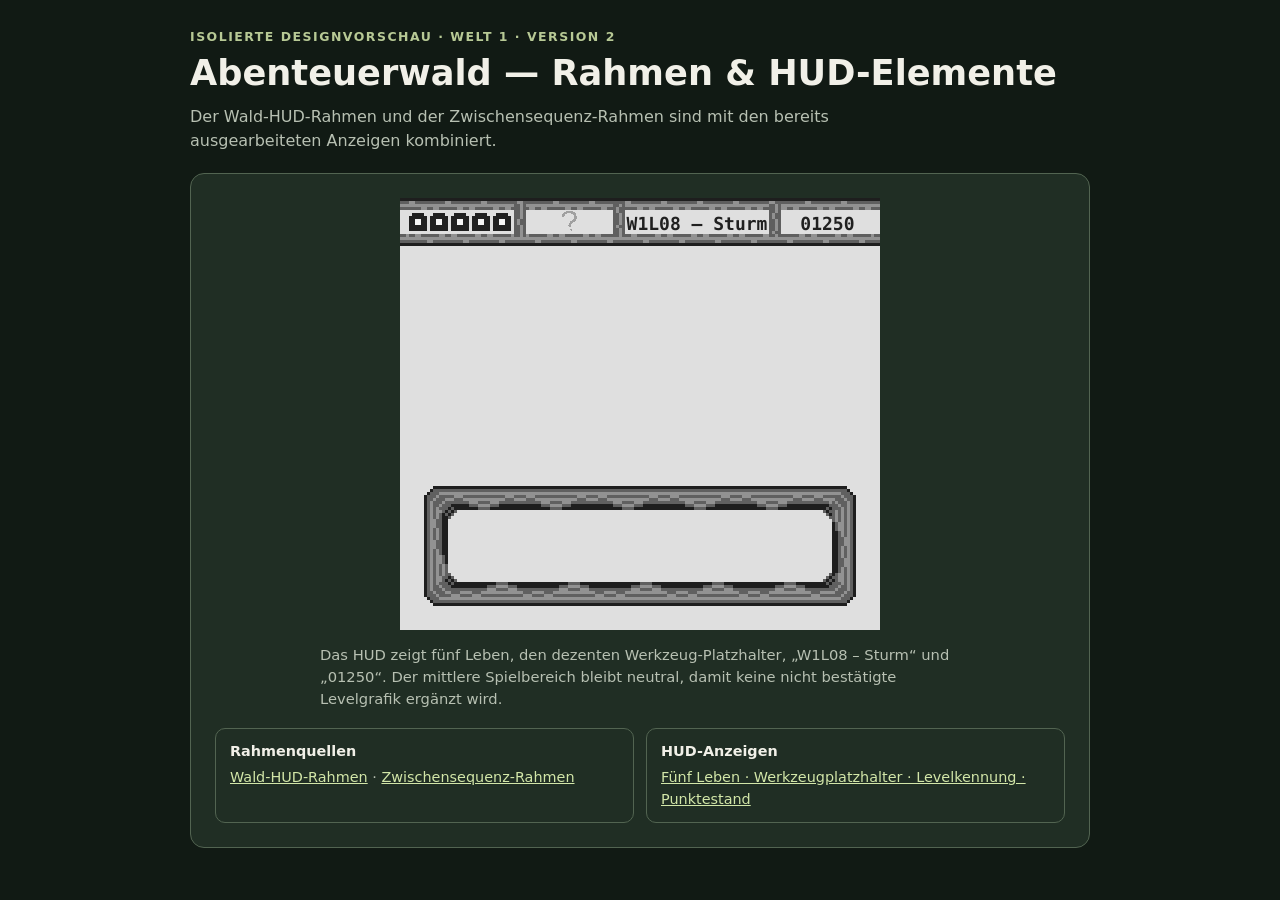
<file: preview/welt1-hud-rahmen-v2/index.html>
<!doctype html>
<html lang="de">
<head>
<meta charset="utf-8">
<meta name="viewport" content="width=device-width, initial-scale=1">
<meta name="theme-color" content="#17231b">
<title>Welt 1 · Rahmen & HUD – Vorschau 2</title>
<style>
:root{color-scheme:dark;--ink:#f1f0e8;--muted:#b7c0b2;--panel:#202e24;--line:#526451}
*{box-sizing:border-box}
body{margin:0;background:#111a14;color:var(--ink);font:16px/1.5 system-ui,sans-serif}
main{width:min(100% - 32px,900px);margin:0 auto;padding:28px 0 40px}
header{margin-bottom:20px}.eyebrow{margin:0 0 6px;color:#b7c995;font-size:.78rem;font-weight:700;letter-spacing:.12em;text-transform:uppercase}
h1{margin:0;font-size:clamp(1.5rem,4vw,2.2rem);line-height:1.15}.intro{max-width:68ch;color:var(--muted);margin:12px 0 0}
.card{border:1px solid var(--line);border-radius:14px;background:var(--panel);padding:clamp(14px,3vw,24px)}
.stage{width:480px;max-width:100%;margin:0 auto}
.screen{position:relative;width:100%;aspect-ratio:160/144;background:#f4f4f4;overflow:hidden;image-rendering:pixelated}
.screen img{position:absolute;inset:0;width:100%;height:100%;object-fit:fill;image-rendering:pixelated}
.screen .cutscene,.screen .hud-frame{mix-blend-mode:multiply}
.screen .hud-values{height:11.1111%;mix-blend-mode:normal}
figcaption{margin:14px auto 0;max-width:640px;color:var(--muted);font-size:.92rem}
.details{display:grid;grid-template-columns:repeat(2,minmax(0,1fr));gap:12px;margin-top:18px}
.detail{border:1px solid var(--line);border-radius:10px;padding:12px 14px;color:var(--muted);font-size:.9rem}
.detail strong{display:block;color:var(--ink);margin-bottom:4px}
a{color:#d2e6a8}
@media(max-width:545px){.stage{width:320px}}\n@media(max-width:368px){.stage{width:160px}}\n@media(max-width:560px){main{width:min(100% - 20px,900px);padding-top:20px}.details{grid-template-columns:1fr}}
</style>
</head>
<body>
<main>
<header>
<p class="eyebrow">Isolierte Designvorschau · Welt 1 · Version 2</p>
<h1>Abenteuerwald — Rahmen & HUD-Elemente</h1>
<p class="intro">Der Wald-HUD-Rahmen und der Zwischensequenz-Rahmen sind mit den bereits ausgearbeiteten Anzeigen kombiniert.</p>
</header>
<section class="card" aria-label="Kombinierte Welt-1-Vorschau mit HUD-Anzeigen">
<figure style="margin:0">
<div class="stage">
<div class="screen" role="img" aria-label="Welt-1-Vorschau mit fünf Lebens-Cartridges, Werkzeug-Fragezeichen, Levelkennung W1L08 Sturm, Punktestand 01250 und Wald-Zwischensequenzrahmen">
<img class="cutscene" src="../welt1-hud-rahmen/assets/forest_cutscene_s1.svg" alt="">
<img class="hud-frame" src="../welt1-hud-rahmen/assets/forest_hud_s1.svg" alt="">
<img class="hud-values" src="assets/forest_hud_elements_s1.svg" alt="">
</div>
</div>
<figcaption>Das HUD zeigt fünf Leben, den dezenten Werkzeug-Platzhalter, „W1L08 – Sturm“ und „01250“. Der mittlere Spielbereich bleibt neutral, damit keine nicht bestätigte Levelgrafik ergänzt wird.</figcaption>
</figure>
<div class="details">
<div class="detail"><strong>Rahmenquellen</strong><a href="../welt1-hud-rahmen/assets/forest_hud_s1.svg">Wald-HUD-Rahmen</a> · <a href="../welt1-hud-rahmen/assets/forest_cutscene_s1.svg">Zwischensequenz-Rahmen</a></div>
<div class="detail"><strong>HUD-Anzeigen</strong><a href="assets/forest_hud_elements_s1.svg">Fünf Leben · Werkzeugplatzhalter · Levelkennung · Punktestand</a></div>
</div>
</section>
</main>
<script>
(async()=>{
  const imgs=[...document.querySelectorAll(".screen img")];
  await Promise.all(imgs.map(img=>img.decode()));
  document.documentElement.dataset.previewReady="true";
})();
</script>
</body>
</html>
</file>
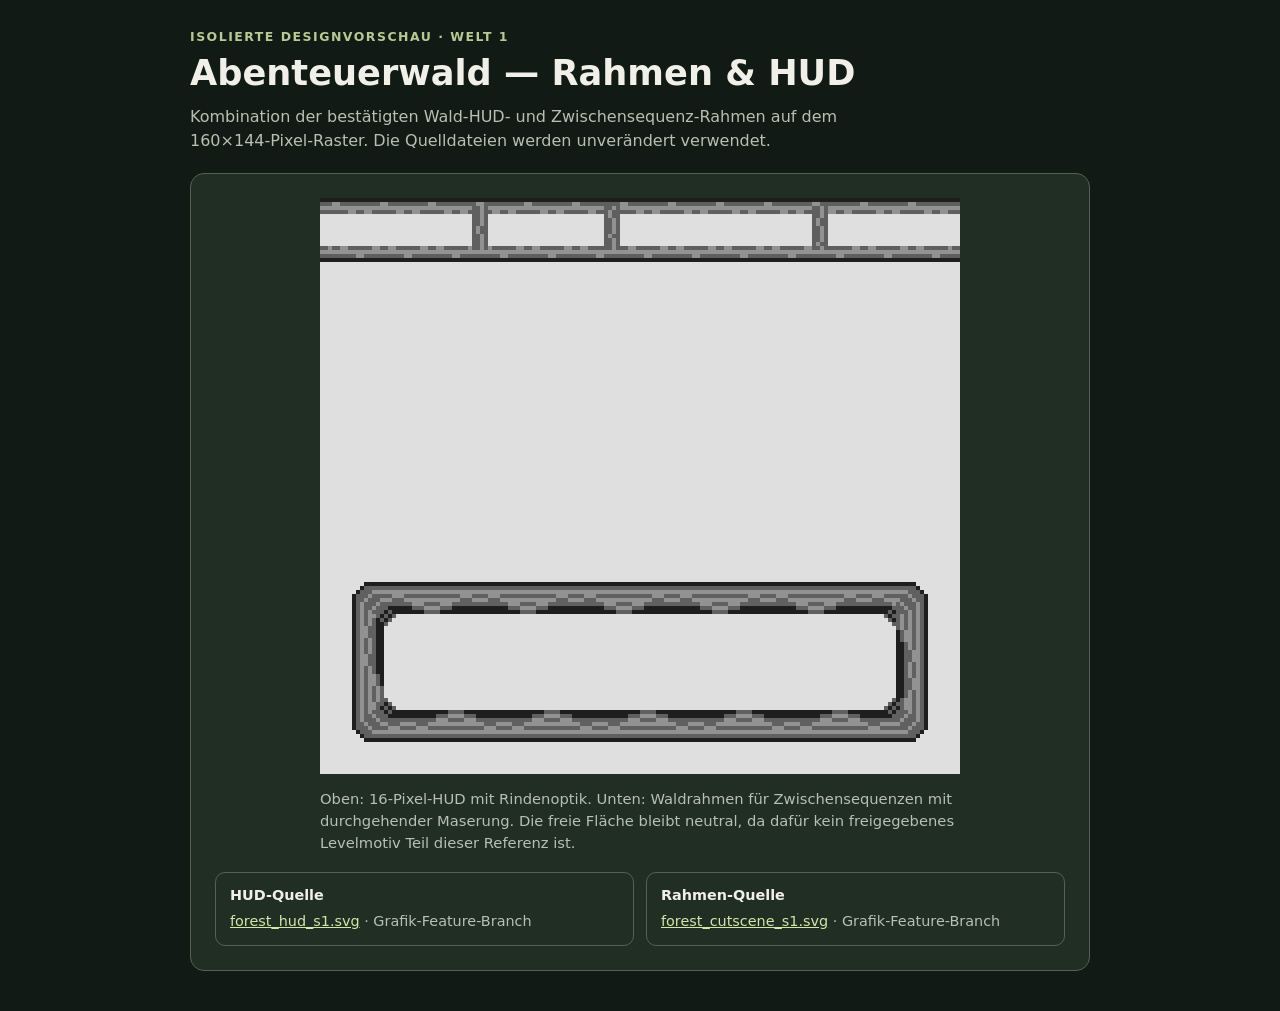
<file: preview/welt1-hud-rahmen/index.html>
<!doctype html>
<html lang="de">
<head>
<meta charset="utf-8">
<meta name="viewport" content="width=device-width, initial-scale=1">
<meta name="theme-color" content="#17231b">
<title>Welt 1 · Rahmen & HUD — Sticky’s Rescue Quest</title>
<style>
:root{color-scheme:dark;--ink:#f1f0e8;--muted:#b7c0b2;--panel:#202e24;--line:#526451}
*{box-sizing:border-box}
body{margin:0;background:#111a14;color:var(--ink);font:16px/1.5 system-ui,sans-serif}
main{width:min(100% - 32px,900px);margin:0 auto;padding:28px 0 40px}
header{margin-bottom:20px}
.eyebrow{margin:0 0 6px;color:#b7c995;font-size:.78rem;font-weight:700;letter-spacing:.12em;text-transform:uppercase}
h1{margin:0;font-size:clamp(1.5rem,4vw,2.2rem);line-height:1.15}
.intro{max-width:68ch;color:var(--muted);margin:12px 0 0}
.card{border:1px solid var(--line);border-radius:14px;background:var(--panel);padding:clamp(14px,3vw,24px)}
.stage{width:min(100%,640px);margin:0 auto}
.screen{position:relative;width:100%;aspect-ratio:160/144;background:#f4f4f4;overflow:hidden;image-rendering:pixelated}
.screen img{position:absolute;inset:0;width:100%;height:100%;object-fit:fill;image-rendering:pixelated;mix-blend-mode:multiply}
figcaption{margin:14px auto 0;max-width:640px;color:var(--muted);font-size:.92rem}
.details{display:grid;grid-template-columns:repeat(2,minmax(0,1fr));gap:12px;margin-top:18px}
.detail{border:1px solid var(--line);border-radius:10px;padding:12px 14px;color:var(--muted);font-size:.9rem}
.detail strong{display:block;color:var(--ink);margin-bottom:4px}
a{color:#d2e6a8}
@media(max-width:560px){main{width:min(100% - 20px,900px);padding-top:20px}.details{grid-template-columns:1fr}}
</style>
</head>
<body>
<main>
<header>
<p class="eyebrow">Isolierte Designvorschau · Welt 1</p>
<h1>Abenteuerwald — Rahmen & HUD</h1>
<p class="intro">Kombination der bestätigten Wald-HUD- und Zwischensequenz-Rahmen auf dem 160×144-Pixel-Raster. Die Quelldateien werden unverändert verwendet.</p>
</header>
<section class="card" aria-label="Kombinierte Welt-1-Vorschau">
<figure style="margin:0">
<div class="stage">
<div class="screen" role="img" aria-label="Welt-1-Vorschau mit Wald-HUD oben und Zwischensequenz-Rahmen unten">
<img src="assets/forest_cutscene_s1.svg" alt="">
<img src="assets/forest_hud_s1.svg" alt="">
</div>
</div>
<figcaption>Oben: 16-Pixel-HUD mit Rindenoptik. Unten: Waldrahmen für Zwischensequenzen mit durchgehender Maserung. Die freie Fläche bleibt neutral, da dafür kein freigegebenes Levelmotiv Teil dieser Referenz ist.</figcaption>
</figure>
<div class="details">
<div class="detail"><strong>HUD-Quelle</strong><a href="assets/forest_hud_s1.svg">forest_hud_s1.svg</a> · Grafik-Feature-Branch</div>
<div class="detail"><strong>Rahmen-Quelle</strong><a href="assets/forest_cutscene_s1.svg">forest_cutscene_s1.svg</a> · Grafik-Feature-Branch</div>
</div>
</section>
</main>
<script>
(async()=>{
  const imgs=[...document.querySelectorAll(".screen img")];
  await Promise.all(imgs.map(img=>img.decode()));
  document.documentElement.dataset.previewReady="true";
})();
</script>
</body>
</html>
</file>
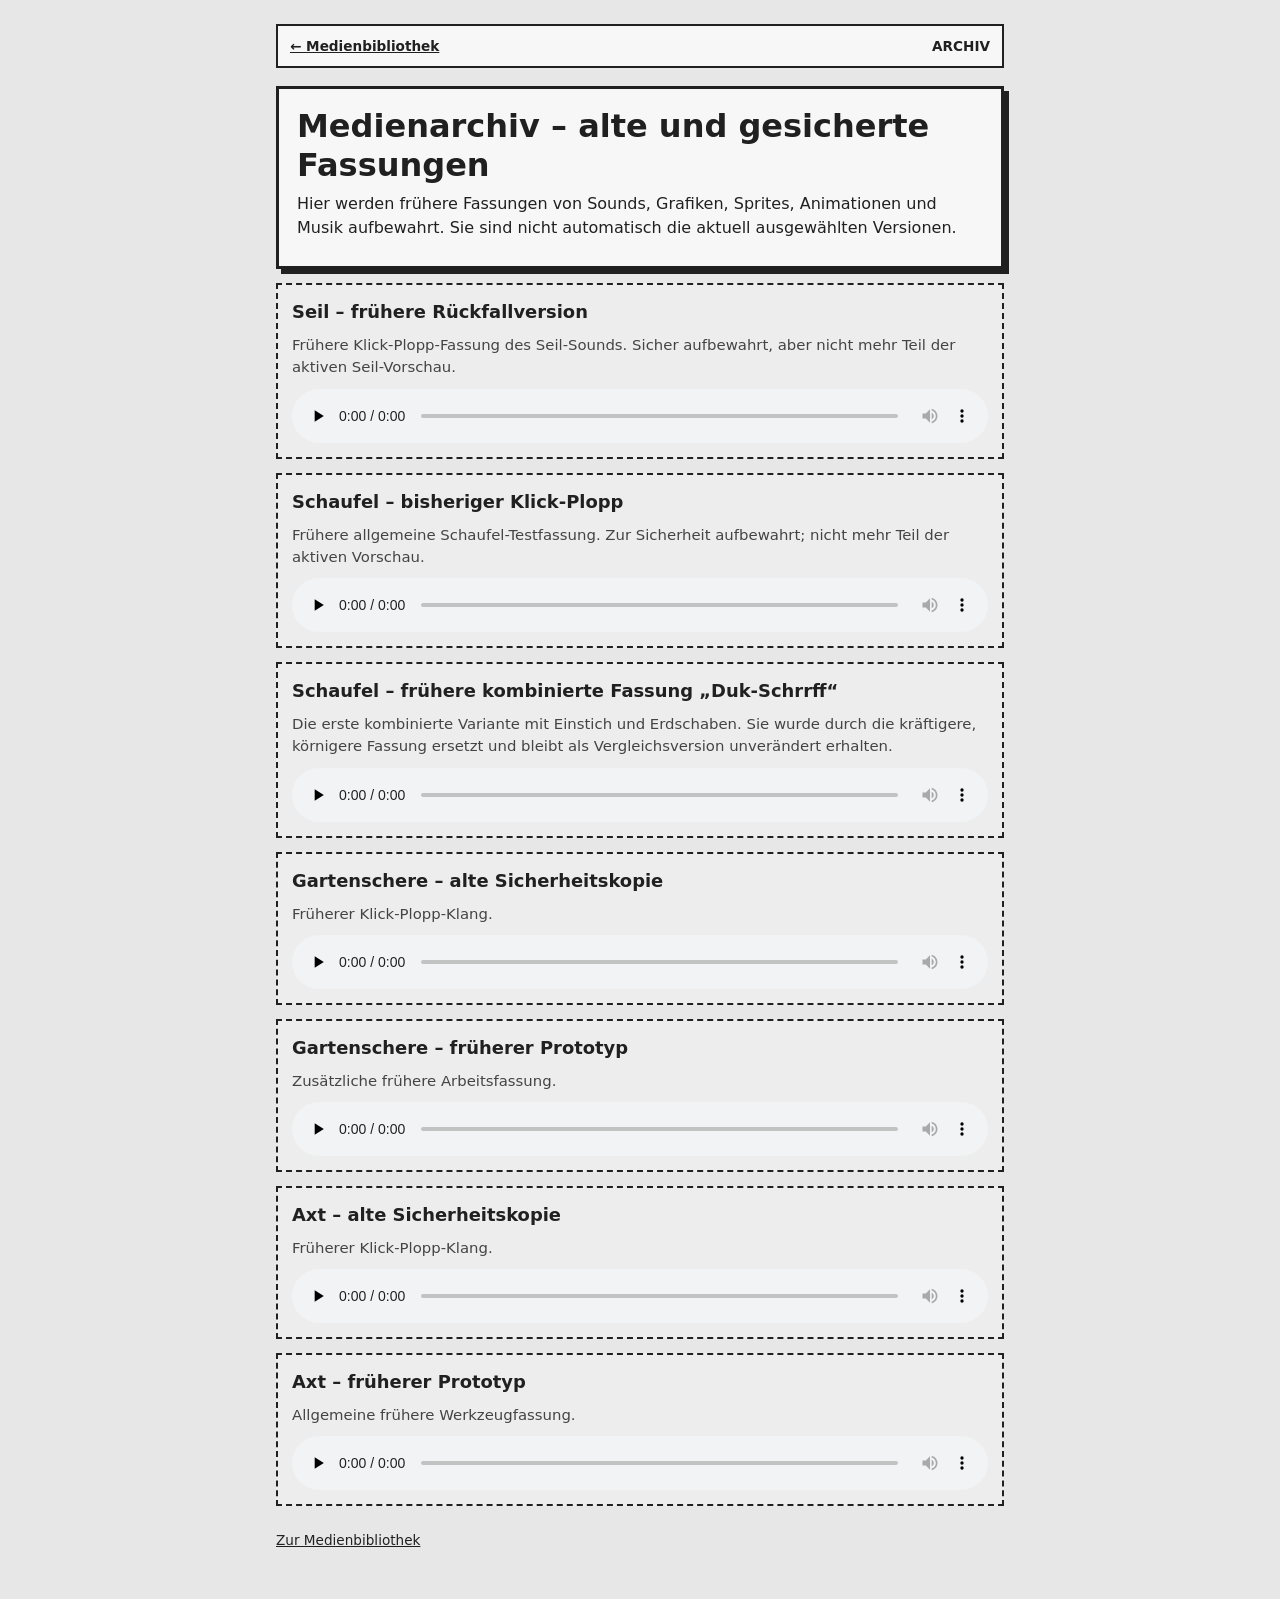
<file: sounds/archive.html>
<!doctype html><html lang="de"><head><meta charset="utf-8"><meta name="viewport" content="width=device-width,initial-scale=1"><title>Medienarchiv – alte und gesicherte Fassungen – Sticky's Rescue Quest</title><link rel="stylesheet" href="style.css"></head><body><main><nav class="topnav"><a href="index.html">← Medienbibliothek</a><span>ARCHIV</span></nav><header class="hero"><h1>Medienarchiv – alte und gesicherte Fassungen</h1><p>Hier werden frühere Fassungen von Sounds, Grafiken, Sprites, Animationen und Musik aufbewahrt. Sie sind nicht automatisch die aktuell ausgewählten Versionen.</p></header><section class="sound archive"><h2>Seil – frühere Rückfallversion</h2><p>Frühere Klick-Plopp-Fassung des Seil-Sounds. Sicher aufbewahrt, aber nicht mehr Teil der aktiven Seil-Vorschau.</p><audio controls preload="none" src="audio/archive/werkzeug_seil.wav"></audio></section><section class="sound archive"><h2>Schaufel – bisheriger Klick-Plopp</h2><p>Frühere allgemeine Schaufel-Testfassung. Zur Sicherheit aufbewahrt; nicht mehr Teil der aktiven Vorschau.</p><audio controls preload="none" src="audio/archive/werkzeug_schaufel.wav"></audio></section><section class="sound archive"><h2>Schaufel – frühere kombinierte Fassung „Duk-Schrrff“</h2><p>Die erste kombinierte Variante mit Einstich und Erdschaben. Sie wurde durch die kräftigere, körnigere Fassung ersetzt und bleibt als Vergleichsversion unverändert erhalten.</p><audio controls preload="none" src="audio/archive/werkzeug_schaufel_duk_schrrff.wav"></audio></section><section class="sound archive"><h2>Gartenschere – alte Sicherheitskopie</h2><p>Früherer Klick-Plopp-Klang.</p><audio controls preload="none" src="audio/archive/werkzeug_schere_alt.wav"></audio></section><section class="sound archive"><h2>Gartenschere – früherer Prototyp</h2><p>Zusätzliche frühere Arbeitsfassung.</p><audio controls preload="none" src="audio/archive/werkzeug_schere.wav"></audio></section><section class="sound archive"><h2>Axt – alte Sicherheitskopie</h2><p>Früherer Klick-Plopp-Klang.</p><audio controls preload="none" src="audio/archive/werkzeug_axt_alt.wav"></audio></section><section class="sound archive"><h2>Axt – früherer Prototyp</h2><p>Allgemeine frühere Werkzeugfassung.</p><audio controls preload="none" src="audio/archive/werkzeug_axt.wav"></audio></section><footer><a href="index.html">Zur Medienbibliothek</a></footer></main></body></html>
</file>
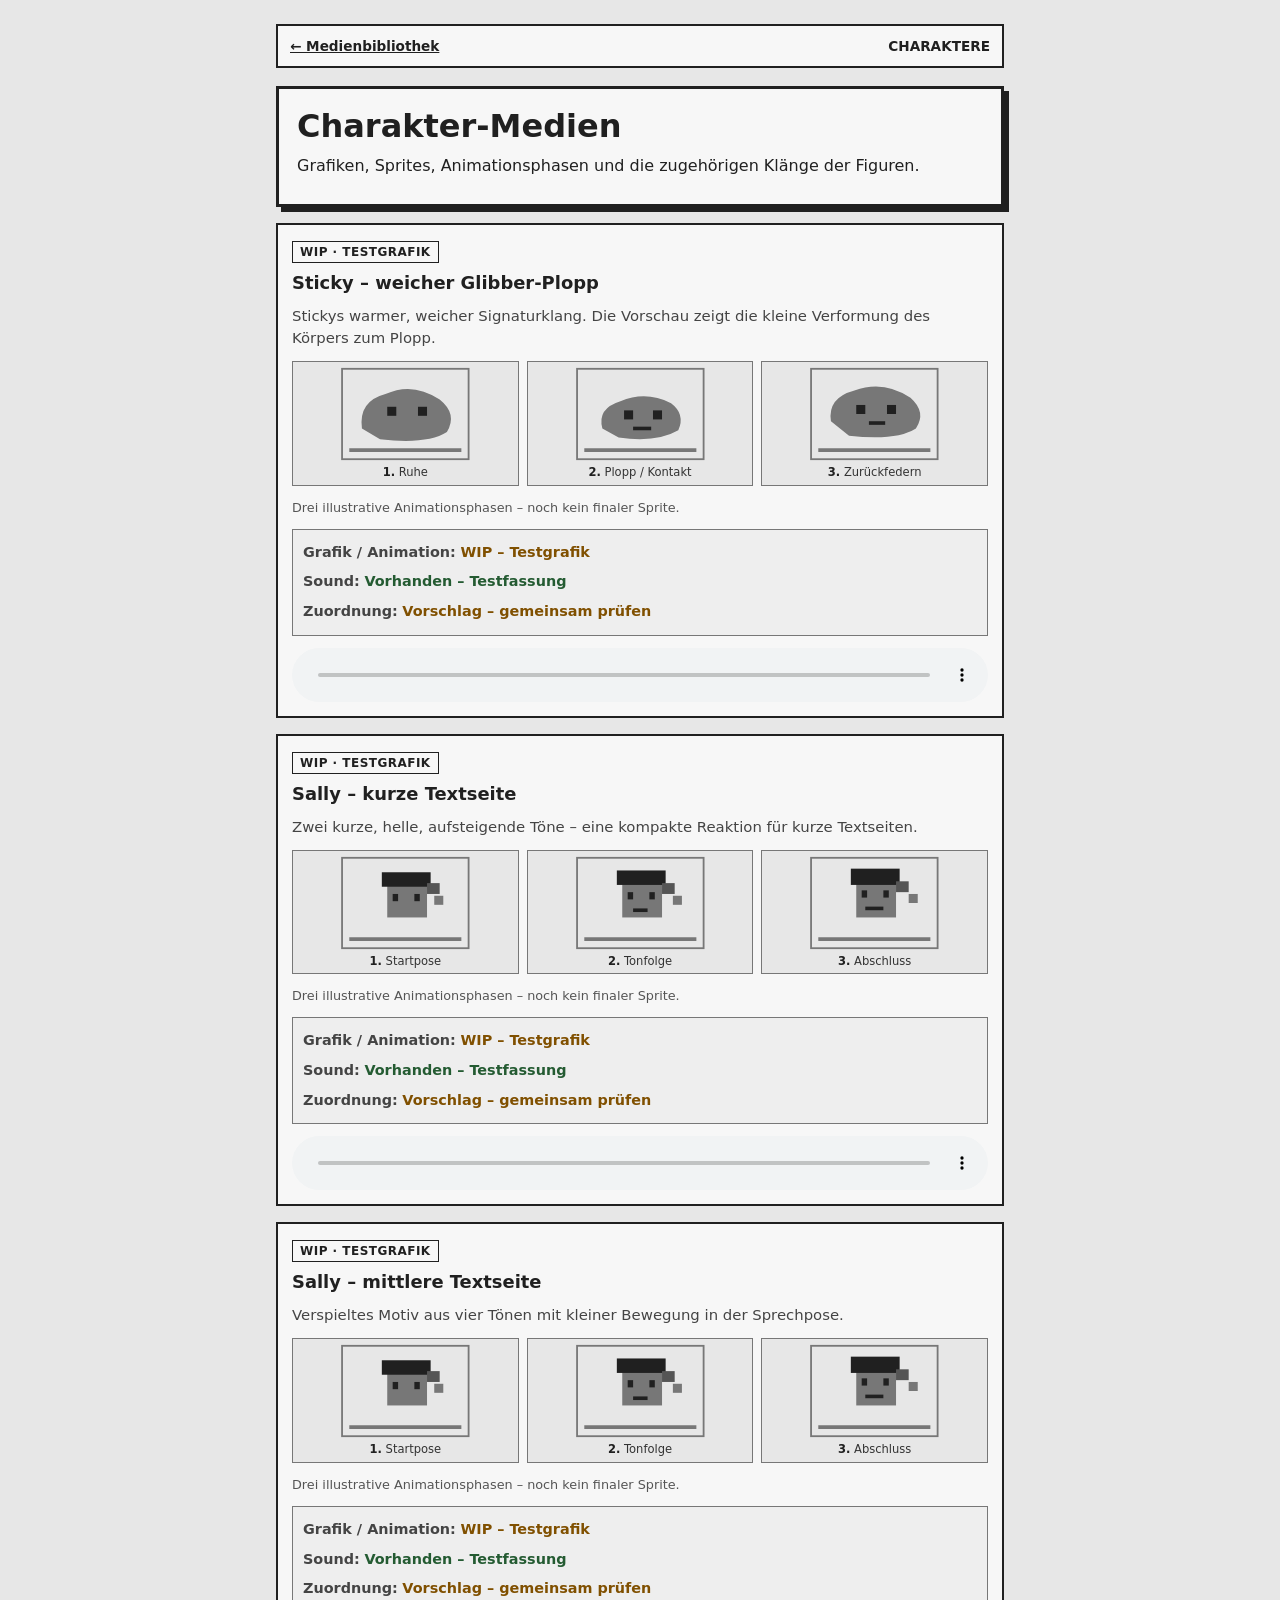
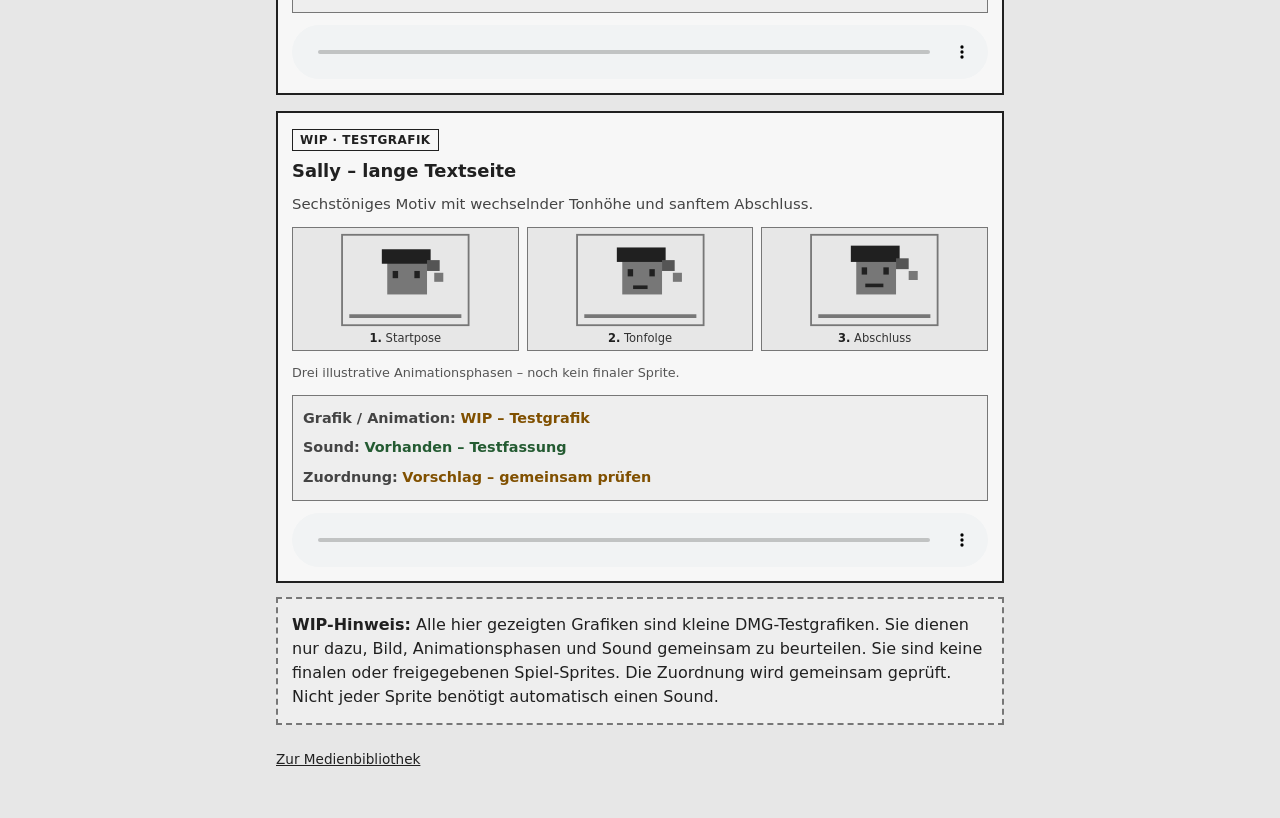
<file: sounds/characters.html>
<!doctype html><html lang="de"><head><meta charset="utf-8"><meta name="viewport" content="width=device-width,initial-scale=1"><title>Charakter-Medien – Sticky's Rescue Quest</title><link rel="stylesheet" href="style.css"></head><body><main><nav class="topnav"><a href="index.html">← Medienbibliothek</a><span>CHARAKTERE</span></nav><header class="hero"><h1>Charakter-Medien</h1><p>Grafiken, Sprites, Animationsphasen und die zugehörigen Klänge der Figuren.</p></header><section class="sound media-card"><span class="tag">WIP · TESTGRAFIK</span><h2>Sticky – weicher Glibber-Plopp</h2><p>Stickys warmer, weicher Signaturklang. Die Vorschau zeigt die kleine Verformung des Körpers zum Plopp.</p><div class="phase-strip"><figure class="phase"><svg viewBox="0 0 72 52" role="img" aria-label="Ruhe"><rect x="1" y="1" width="70" height="50" fill="#e7e7e7" stroke="#777"/><path d="M12 34 Q10 19 25 15 Q40 8 55 18 Q65 26 59 36 Q48 43 22 40Z" fill="#777"/><rect x="26" y="22" width="5" height="5" fill="#202020"/><rect x="43" y="22" width="5" height="5" fill="#202020"/><path d="M5 46 H67" stroke="#777" stroke-width="2"/></svg><figcaption><b>1.</b> Ruhe</figcaption></figure><figure class="phase"><svg viewBox="0 0 72 52" role="img" aria-label="Plopp / Kontakt"><rect x="1" y="1" width="70" height="50" fill="#e7e7e7" stroke="#777"/><path d="M15 34 Q12 23 25 19 Q39 13 53 20 Q61 26 57 35 Q45 42 24 39Z" fill="#777"/><rect x="27" y="24" width="5" height="5" fill="#202020"/><rect x="43" y="24" width="5" height="5" fill="#202020"/><rect x="32" y="33" width="10" height="2" fill="#202020"/><path d="M5 46 H67" stroke="#777" stroke-width="2"/></svg><figcaption><b>2.</b> Plopp / Kontakt</figcaption></figure><figure class="phase"><svg viewBox="0 0 72 52" role="img" aria-label="Zurückfedern"><rect x="1" y="1" width="70" height="50" fill="#e7e7e7" stroke="#777"/><path d="M12 30 Q10 17 25 13 Q41 7 56 17 Q65 25 59 34 Q48 41 22 38Z" fill="#777"/><rect x="26" y="21" width="5" height="5" fill="#202020"/><rect x="43" y="21" width="5" height="5" fill="#202020"/><rect x="33" y="30" width="9" height="2" fill="#202020"/><path d="M5 46 H67" stroke="#777" stroke-width="2"/></svg><figcaption><b>3.</b> Zurückfedern</figcaption></figure></div><p class="image-note">Drei illustrative Animationsphasen – noch kein finaler Sprite.</p><div class="status-grid"><p><strong>Grafik / Animation:</strong> <span class="status-wip">WIP – Testgrafik</span></p><p><strong>Sound:</strong> <span class="status-done">Vorhanden – Testfassung</span></p><p><strong>Zuordnung:</strong> <span class="status-wip">Vorschlag – gemeinsam prüfen</span></p></div><audio controls preload="none" src="audio/characters/sticky_plopp.wav"></audio></section><section class="sound media-card"><span class="tag">WIP · TESTGRAFIK</span><h2>Sally – kurze Textseite</h2><p>Zwei kurze, helle, aufsteigende Töne – eine kompakte Reaktion für kurze Textseiten.</p><div class="phase-strip"><figure class="phase"><svg viewBox="0 0 72 52" role="img" aria-label="Startpose"><rect x="1" y="1" width="70" height="50" fill="#e7e7e7" stroke="#777"/><rect x="26" y="12" width="22" height="22" fill="#777"/><rect x="23" y="9" width="27" height="8" fill="#202020"/><rect x="29" y="21" width="3" height="4" fill="#202020"/><rect x="41" y="21" width="3" height="4" fill="#202020"/><rect x="48" y="15" width="7" height="6" fill="#555"/><rect x="52" y="22" width="5" height="5" fill="#777"/><path d="M5 46 H67" stroke="#777" stroke-width="2"/></svg><figcaption><b>1.</b> Startpose</figcaption></figure><figure class="phase"><svg viewBox="0 0 72 52" role="img" aria-label="Tonfolge"><rect x="1" y="1" width="70" height="50" fill="#e7e7e7" stroke="#777"/><rect x="26" y="11" width="22" height="23" fill="#777"/><rect x="23" y="8" width="27" height="8" fill="#202020"/><rect x="29" y="20" width="3" height="4" fill="#202020"/><rect x="41" y="20" width="3" height="4" fill="#202020"/><rect x="48" y="15" width="7" height="6" fill="#555"/><rect x="54" y="22" width="5" height="5" fill="#777"/><rect x="32" y="29" width="8" height="2" fill="#202020"/><path d="M5 46 H67" stroke="#777" stroke-width="2"/></svg><figcaption><b>2.</b> Tonfolge</figcaption></figure><figure class="phase"><svg viewBox="0 0 72 52" role="img" aria-label="Abschluss"><rect x="1" y="1" width="70" height="50" fill="#e7e7e7" stroke="#777"/><rect x="26" y="10" width="22" height="24" fill="#777"/><rect x="23" y="7" width="27" height="9" fill="#202020"/><rect x="29" y="19" width="3" height="4" fill="#202020"/><rect x="41" y="19" width="3" height="4" fill="#202020"/><rect x="48" y="14" width="7" height="6" fill="#555"/><rect x="55" y="21" width="5" height="5" fill="#777"/><rect x="31" y="28" width="10" height="2" fill="#202020"/><path d="M5 46 H67" stroke="#777" stroke-width="2"/></svg><figcaption><b>3.</b> Abschluss</figcaption></figure></div><p class="image-note">Drei illustrative Animationsphasen – noch kein finaler Sprite.</p><div class="status-grid"><p><strong>Grafik / Animation:</strong> <span class="status-wip">WIP – Testgrafik</span></p><p><strong>Sound:</strong> <span class="status-done">Vorhanden – Testfassung</span></p><p><strong>Zuordnung:</strong> <span class="status-wip">Vorschlag – gemeinsam prüfen</span></p></div><audio controls preload="none" src="audio/characters/sally_kurz.wav"></audio></section><section class="sound media-card"><span class="tag">WIP · TESTGRAFIK</span><h2>Sally – mittlere Textseite</h2><p>Verspieltes Motiv aus vier Tönen mit kleiner Bewegung in der Sprechpose.</p><div class="phase-strip"><figure class="phase"><svg viewBox="0 0 72 52" role="img" aria-label="Startpose"><rect x="1" y="1" width="70" height="50" fill="#e7e7e7" stroke="#777"/><rect x="26" y="12" width="22" height="22" fill="#777"/><rect x="23" y="9" width="27" height="8" fill="#202020"/><rect x="29" y="21" width="3" height="4" fill="#202020"/><rect x="41" y="21" width="3" height="4" fill="#202020"/><rect x="48" y="15" width="7" height="6" fill="#555"/><rect x="52" y="22" width="5" height="5" fill="#777"/><path d="M5 46 H67" stroke="#777" stroke-width="2"/></svg><figcaption><b>1.</b> Startpose</figcaption></figure><figure class="phase"><svg viewBox="0 0 72 52" role="img" aria-label="Tonfolge"><rect x="1" y="1" width="70" height="50" fill="#e7e7e7" stroke="#777"/><rect x="26" y="11" width="22" height="23" fill="#777"/><rect x="23" y="8" width="27" height="8" fill="#202020"/><rect x="29" y="20" width="3" height="4" fill="#202020"/><rect x="41" y="20" width="3" height="4" fill="#202020"/><rect x="48" y="15" width="7" height="6" fill="#555"/><rect x="54" y="22" width="5" height="5" fill="#777"/><rect x="32" y="29" width="8" height="2" fill="#202020"/><path d="M5 46 H67" stroke="#777" stroke-width="2"/></svg><figcaption><b>2.</b> Tonfolge</figcaption></figure><figure class="phase"><svg viewBox="0 0 72 52" role="img" aria-label="Abschluss"><rect x="1" y="1" width="70" height="50" fill="#e7e7e7" stroke="#777"/><rect x="26" y="10" width="22" height="24" fill="#777"/><rect x="23" y="7" width="27" height="9" fill="#202020"/><rect x="29" y="19" width="3" height="4" fill="#202020"/><rect x="41" y="19" width="3" height="4" fill="#202020"/><rect x="48" y="14" width="7" height="6" fill="#555"/><rect x="55" y="21" width="5" height="5" fill="#777"/><rect x="31" y="28" width="10" height="2" fill="#202020"/><path d="M5 46 H67" stroke="#777" stroke-width="2"/></svg><figcaption><b>3.</b> Abschluss</figcaption></figure></div><p class="image-note">Drei illustrative Animationsphasen – noch kein finaler Sprite.</p><div class="status-grid"><p><strong>Grafik / Animation:</strong> <span class="status-wip">WIP – Testgrafik</span></p><p><strong>Sound:</strong> <span class="status-done">Vorhanden – Testfassung</span></p><p><strong>Zuordnung:</strong> <span class="status-wip">Vorschlag – gemeinsam prüfen</span></p></div><audio controls preload="none" src="audio/characters/sally_mittel.wav"></audio></section><section class="sound media-card"><span class="tag">WIP · TESTGRAFIK</span><h2>Sally – lange Textseite</h2><p>Sechstöniges Motiv mit wechselnder Tonhöhe und sanftem Abschluss.</p><div class="phase-strip"><figure class="phase"><svg viewBox="0 0 72 52" role="img" aria-label="Startpose"><rect x="1" y="1" width="70" height="50" fill="#e7e7e7" stroke="#777"/><rect x="26" y="12" width="22" height="22" fill="#777"/><rect x="23" y="9" width="27" height="8" fill="#202020"/><rect x="29" y="21" width="3" height="4" fill="#202020"/><rect x="41" y="21" width="3" height="4" fill="#202020"/><rect x="48" y="15" width="7" height="6" fill="#555"/><rect x="52" y="22" width="5" height="5" fill="#777"/><path d="M5 46 H67" stroke="#777" stroke-width="2"/></svg><figcaption><b>1.</b> Startpose</figcaption></figure><figure class="phase"><svg viewBox="0 0 72 52" role="img" aria-label="Tonfolge"><rect x="1" y="1" width="70" height="50" fill="#e7e7e7" stroke="#777"/><rect x="26" y="11" width="22" height="23" fill="#777"/><rect x="23" y="8" width="27" height="8" fill="#202020"/><rect x="29" y="20" width="3" height="4" fill="#202020"/><rect x="41" y="20" width="3" height="4" fill="#202020"/><rect x="48" y="15" width="7" height="6" fill="#555"/><rect x="54" y="22" width="5" height="5" fill="#777"/><rect x="32" y="29" width="8" height="2" fill="#202020"/><path d="M5 46 H67" stroke="#777" stroke-width="2"/></svg><figcaption><b>2.</b> Tonfolge</figcaption></figure><figure class="phase"><svg viewBox="0 0 72 52" role="img" aria-label="Abschluss"><rect x="1" y="1" width="70" height="50" fill="#e7e7e7" stroke="#777"/><rect x="26" y="10" width="22" height="24" fill="#777"/><rect x="23" y="7" width="27" height="9" fill="#202020"/><rect x="29" y="19" width="3" height="4" fill="#202020"/><rect x="41" y="19" width="3" height="4" fill="#202020"/><rect x="48" y="14" width="7" height="6" fill="#555"/><rect x="55" y="21" width="5" height="5" fill="#777"/><rect x="31" y="28" width="10" height="2" fill="#202020"/><path d="M5 46 H67" stroke="#777" stroke-width="2"/></svg><figcaption><b>3.</b> Abschluss</figcaption></figure></div><p class="image-note">Drei illustrative Animationsphasen – noch kein finaler Sprite.</p><div class="status-grid"><p><strong>Grafik / Animation:</strong> <span class="status-wip">WIP – Testgrafik</span></p><p><strong>Sound:</strong> <span class="status-done">Vorhanden – Testfassung</span></p><p><strong>Zuordnung:</strong> <span class="status-wip">Vorschlag – gemeinsam prüfen</span></p></div><audio controls preload="none" src="audio/characters/sally_lang.wav"></audio></section><section class="empty"><strong>WIP-Hinweis:</strong> Alle hier gezeigten Grafiken sind kleine DMG-Testgrafiken. Sie dienen nur dazu, Bild, Animationsphasen und Sound gemeinsam zu beurteilen. Sie sind keine finalen oder freigegebenen Spiel-Sprites. Die Zuordnung wird gemeinsam geprüft. Nicht jeder Sprite benötigt automatisch einen Sound.</section><footer><a href="index.html">Zur Medienbibliothek</a></footer></main></body></html>
</file>
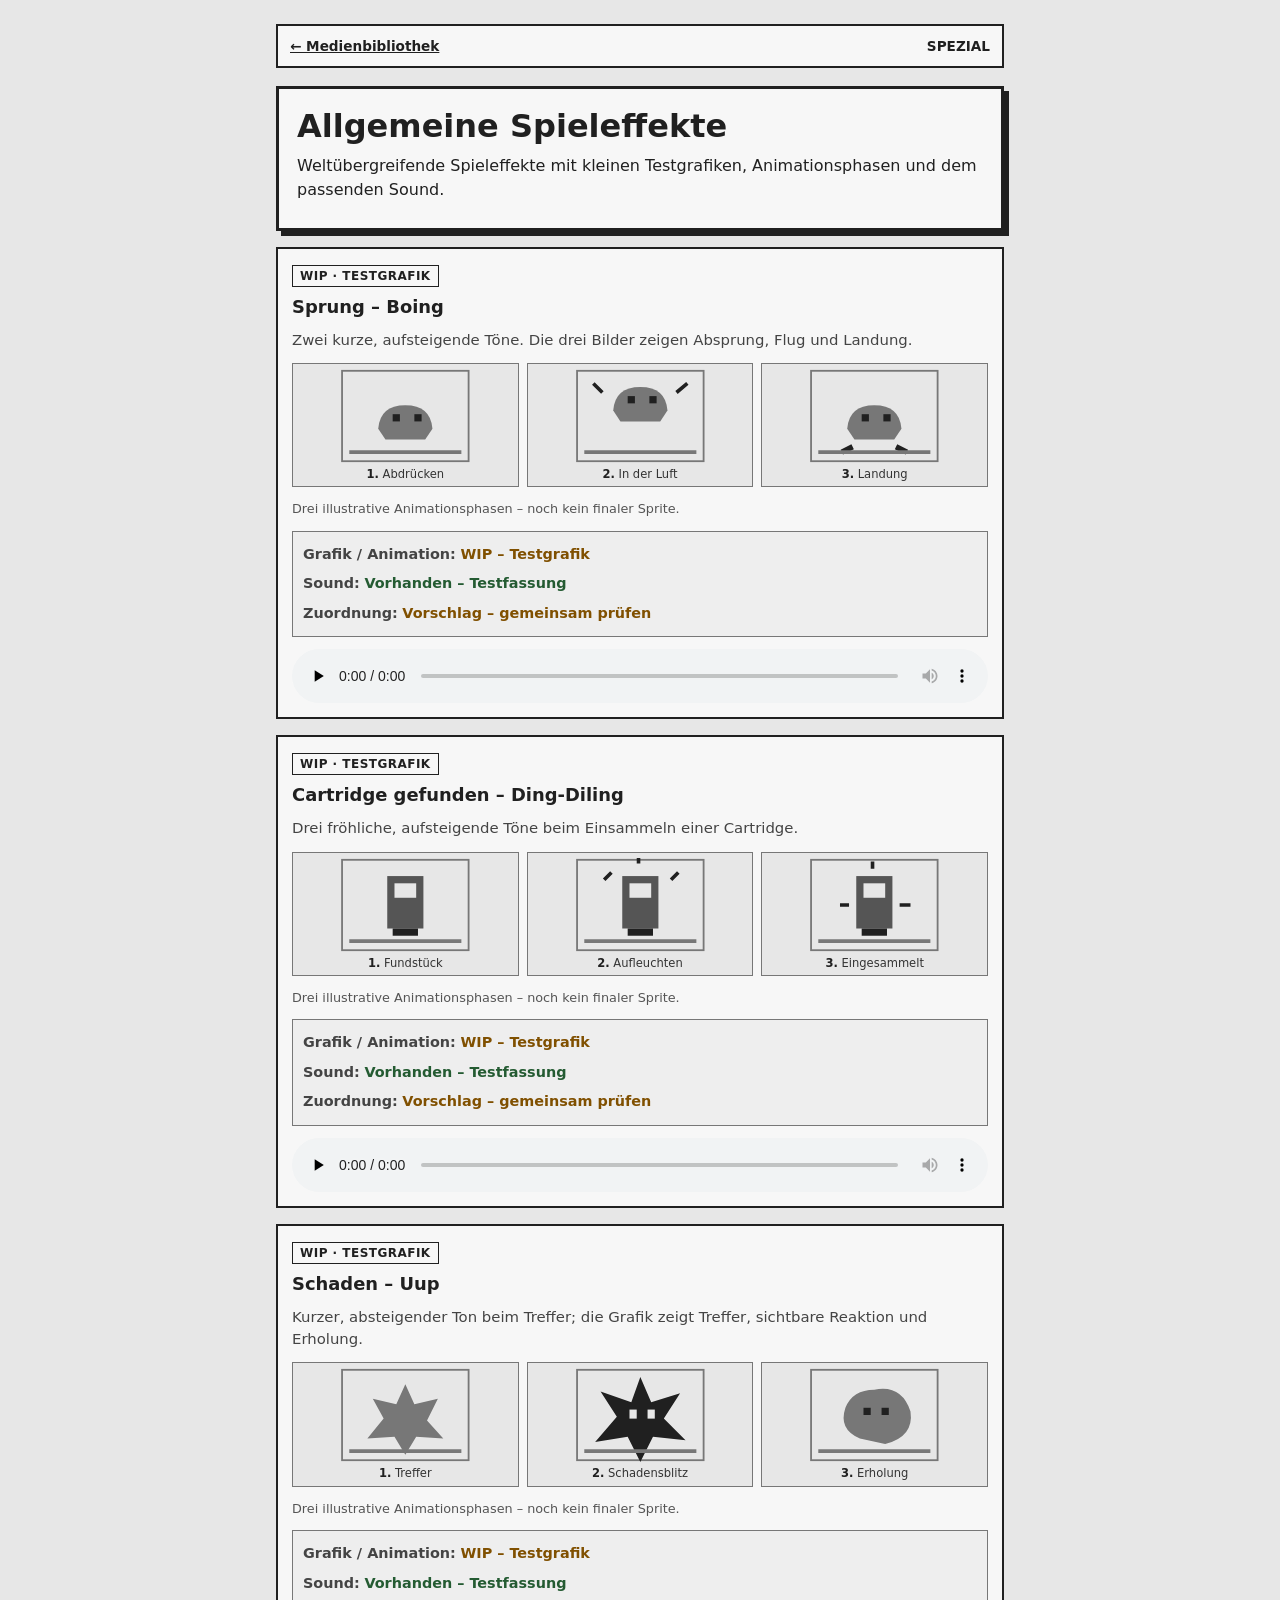
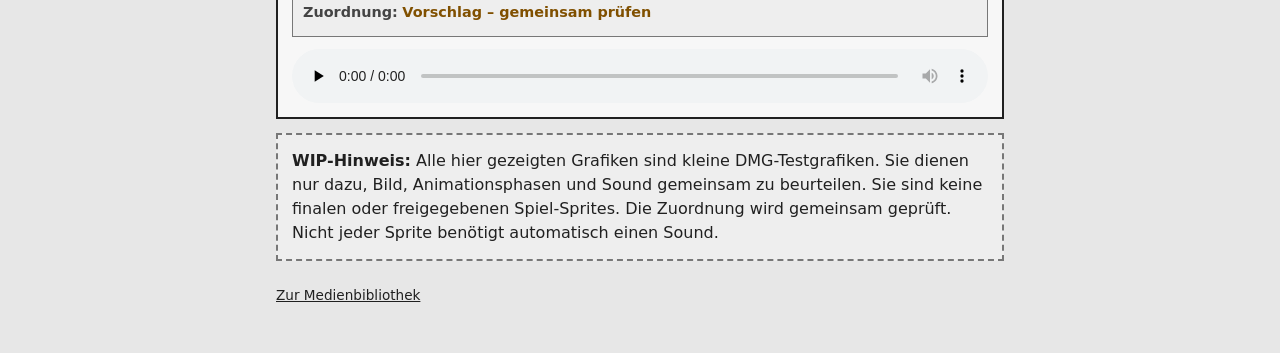
<file: sounds/special.html>
<!doctype html><html lang="de"><head><meta charset="utf-8"><meta name="viewport" content="width=device-width,initial-scale=1"><title>Allgemeine Spieleffekte – Sticky's Rescue Quest</title><link rel="stylesheet" href="style.css"></head><body><main><nav class="topnav"><a href="index.html">← Medienbibliothek</a><span>SPEZIAL</span></nav><header class="hero"><h1>Allgemeine Spieleffekte</h1><p>Weltübergreifende Spieleffekte mit kleinen Testgrafiken, Animationsphasen und dem passenden Sound.</p></header><section class="sound media-card"><span class="tag">WIP · TESTGRAFIK</span><h2>Sprung – Boing</h2><p>Zwei kurze, aufsteigende Töne. Die drei Bilder zeigen Absprung, Flug und Landung.</p><div class="phase-strip"><figure class="phase"><svg viewBox="0 0 72 52" role="img" aria-label="Abdrücken"><rect x="1" y="1" width="70" height="50" fill="#e7e7e7" stroke="#777"/><path d="M21 33 Q22 20 36 20 Q50 20 51 33 L47 39 L25 39Z" fill="#777"/><rect x="29" y="25" width="4" height="4" fill="#202020"/><rect x="41" y="25" width="4" height="4" fill="#202020"/><path d="M5 46 H67" stroke="#777" stroke-width="2"/></svg><figcaption><b>1.</b> Abdrücken</figcaption></figure><figure class="phase"><svg viewBox="0 0 72 52" role="img" aria-label="In der Luft"><rect x="1" y="1" width="70" height="50" fill="#e7e7e7" stroke="#777"/><path d="M21 23 Q22 10 36 10 Q50 10 51 23 L47 29 L25 29Z" fill="#777"/><rect x="29" y="15" width="4" height="4" fill="#202020"/><rect x="41" y="15" width="4" height="4" fill="#202020"/><path d="M15 13 L10 8 M56 13 L62 8" stroke="#202020" stroke-width="2"/><path d="M5 46 H67" stroke="#777" stroke-width="2"/></svg><figcaption><b>2.</b> In der Luft</figcaption></figure><figure class="phase"><svg viewBox="0 0 72 52" role="img" aria-label="Landung"><rect x="1" y="1" width="70" height="50" fill="#e7e7e7" stroke="#777"/><path d="M21 33 Q22 20 36 20 Q50 20 51 33 L47 39 L25 39Z" fill="#777"/><rect x="29" y="25" width="4" height="4" fill="#202020"/><rect x="41" y="25" width="4" height="4" fill="#202020"/><path d="M24 43 L18 46 M48 43 L54 46" stroke="#202020" stroke-width="3"/><path d="M5 46 H67" stroke="#777" stroke-width="2"/></svg><figcaption><b>3.</b> Landung</figcaption></figure></div><p class="image-note">Drei illustrative Animationsphasen – noch kein finaler Sprite.</p><div class="status-grid"><p><strong>Grafik / Animation:</strong> <span class="status-wip">WIP – Testgrafik</span></p><p><strong>Sound:</strong> <span class="status-done">Vorhanden – Testfassung</span></p><p><strong>Zuordnung:</strong> <span class="status-wip">Vorschlag – gemeinsam prüfen</span></p></div><audio controls preload="none" src="audio/special/sprung_boing.wav"></audio></section><section class="sound media-card"><span class="tag">WIP · TESTGRAFIK</span><h2>Cartridge gefunden – Ding-Diling</h2><p>Drei fröhliche, aufsteigende Töne beim Einsammeln einer Cartridge.</p><div class="phase-strip"><figure class="phase"><svg viewBox="0 0 72 52" role="img" aria-label="Fundstück"><rect x="1" y="1" width="70" height="50" fill="#e7e7e7" stroke="#777"/><rect x="26" y="10" width="20" height="29" fill="#555"/><rect x="30" y="14" width="12" height="8" fill="#e7e7e7"/><rect x="29" y="39" width="14" height="4" fill="#202020"/><path d="M5 46 H67" stroke="#777" stroke-width="2"/></svg><figcaption><b>1.</b> Fundstück</figcaption></figure><figure class="phase"><svg viewBox="0 0 72 52" role="img" aria-label="Aufleuchten"><rect x="1" y="1" width="70" height="50" fill="#e7e7e7" stroke="#777"/><rect x="26" y="10" width="20" height="29" fill="#555"/><rect x="30" y="14" width="12" height="8" fill="#e7e7e7"/><rect x="29" y="39" width="14" height="4" fill="#202020"/><path d="M16 12 L20 8 M53 12 L57 8 M35 3 L35 0" stroke="#202020" stroke-width="2"/><path d="M5 46 H67" stroke="#777" stroke-width="2"/></svg><figcaption><b>2.</b> Aufleuchten</figcaption></figure><figure class="phase"><svg viewBox="0 0 72 52" role="img" aria-label="Eingesammelt"><rect x="1" y="1" width="70" height="50" fill="#e7e7e7" stroke="#777"/><rect x="26" y="10" width="20" height="29" fill="#555"/><rect x="30" y="14" width="12" height="8" fill="#e7e7e7"/><rect x="29" y="39" width="14" height="4" fill="#202020"/><path d="M17 26 L22 26 M50 26 L56 26 M35 2 L35 6" stroke="#202020" stroke-width="2"/><path d="M5 46 H67" stroke="#777" stroke-width="2"/></svg><figcaption><b>3.</b> Eingesammelt</figcaption></figure></div><p class="image-note">Drei illustrative Animationsphasen – noch kein finaler Sprite.</p><div class="status-grid"><p><strong>Grafik / Animation:</strong> <span class="status-wip">WIP – Testgrafik</span></p><p><strong>Sound:</strong> <span class="status-done">Vorhanden – Testfassung</span></p><p><strong>Zuordnung:</strong> <span class="status-wip">Vorschlag – gemeinsam prüfen</span></p></div><audio controls preload="none" src="audio/special/cartridge_ding.wav"></audio></section><section class="sound media-card"><span class="tag">WIP · TESTGRAFIK</span><h2>Schaden – Uup</h2><p>Kurzer, absteigender Ton beim Treffer; die Grafik zeigt Treffer, sichtbare Reaktion und Erholung.</p><div class="phase-strip"><figure class="phase"><svg viewBox="0 0 72 52" role="img" aria-label="Treffer"><rect x="1" y="1" width="70" height="50" fill="#e7e7e7" stroke="#777"/><path d="M36 9 L41 20 L54 17 L48 29 L57 39 L42 38 L36 48 L30 38 L15 39 L24 28 L18 17 L31 20Z" fill="#777"/><path d="M5 46 H67" stroke="#777" stroke-width="2"/></svg><figcaption><b>1.</b> Treffer</figcaption></figure><figure class="phase"><svg viewBox="0 0 72 52" role="img" aria-label="Schadensblitz"><rect x="1" y="1" width="70" height="50" fill="#e7e7e7" stroke="#777"/><path d="M36 5 L42 19 L58 14 L49 28 L61 40 L43 38 L36 52 L29 38 L11 41 L23 27 L14 13 L31 19Z" fill="#202020"/><rect x="30" y="23" width="4" height="5" fill="#e7e7e7"/><rect x="40" y="23" width="4" height="5" fill="#e7e7e7"/><path d="M5 46 H67" stroke="#777" stroke-width="2"/></svg><figcaption><b>2.</b> Schadensblitz</figcaption></figure><figure class="phase"><svg viewBox="0 0 72 52" role="img" aria-label="Erholung"><rect x="1" y="1" width="70" height="50" fill="#e7e7e7" stroke="#777"/><path d="M36 12 Q51 9 56 24 Q58 38 42 42 L28 39 Q16 34 20 22 Q24 12 36 12Z" fill="#777"/><rect x="30" y="22" width="4" height="4" fill="#202020"/><rect x="40" y="22" width="4" height="4" fill="#202020"/><path d="M5 46 H67" stroke="#777" stroke-width="2"/></svg><figcaption><b>3.</b> Erholung</figcaption></figure></div><p class="image-note">Drei illustrative Animationsphasen – noch kein finaler Sprite.</p><div class="status-grid"><p><strong>Grafik / Animation:</strong> <span class="status-wip">WIP – Testgrafik</span></p><p><strong>Sound:</strong> <span class="status-done">Vorhanden – Testfassung</span></p><p><strong>Zuordnung:</strong> <span class="status-wip">Vorschlag – gemeinsam prüfen</span></p></div><audio controls preload="none" src="audio/special/schaden_uup.wav"></audio></section><section class="empty"><strong>WIP-Hinweis:</strong> Alle hier gezeigten Grafiken sind kleine DMG-Testgrafiken. Sie dienen nur dazu, Bild, Animationsphasen und Sound gemeinsam zu beurteilen. Sie sind keine finalen oder freigegebenen Spiel-Sprites. Die Zuordnung wird gemeinsam geprüft. Nicht jeder Sprite benötigt automatisch einen Sound.</section><footer><a href="index.html">Zur Medienbibliothek</a></footer></main></body></html>
</file>
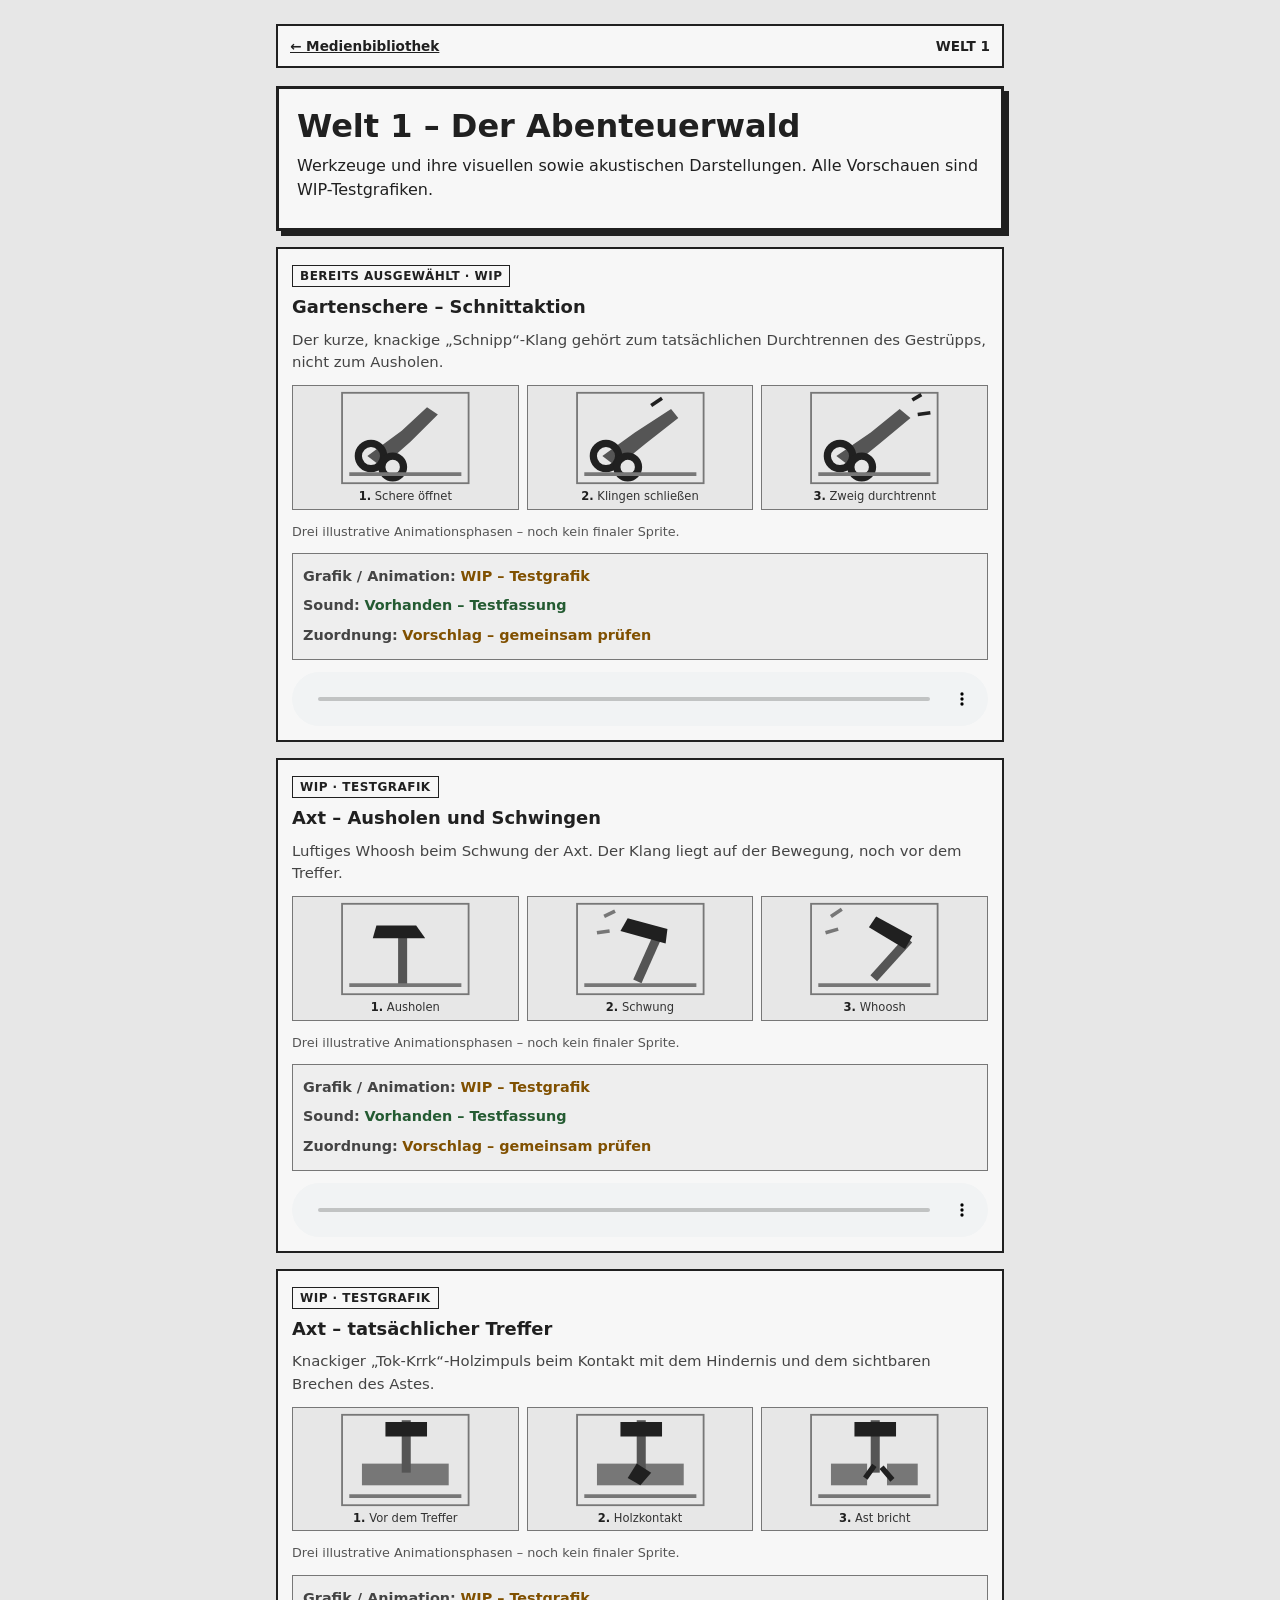
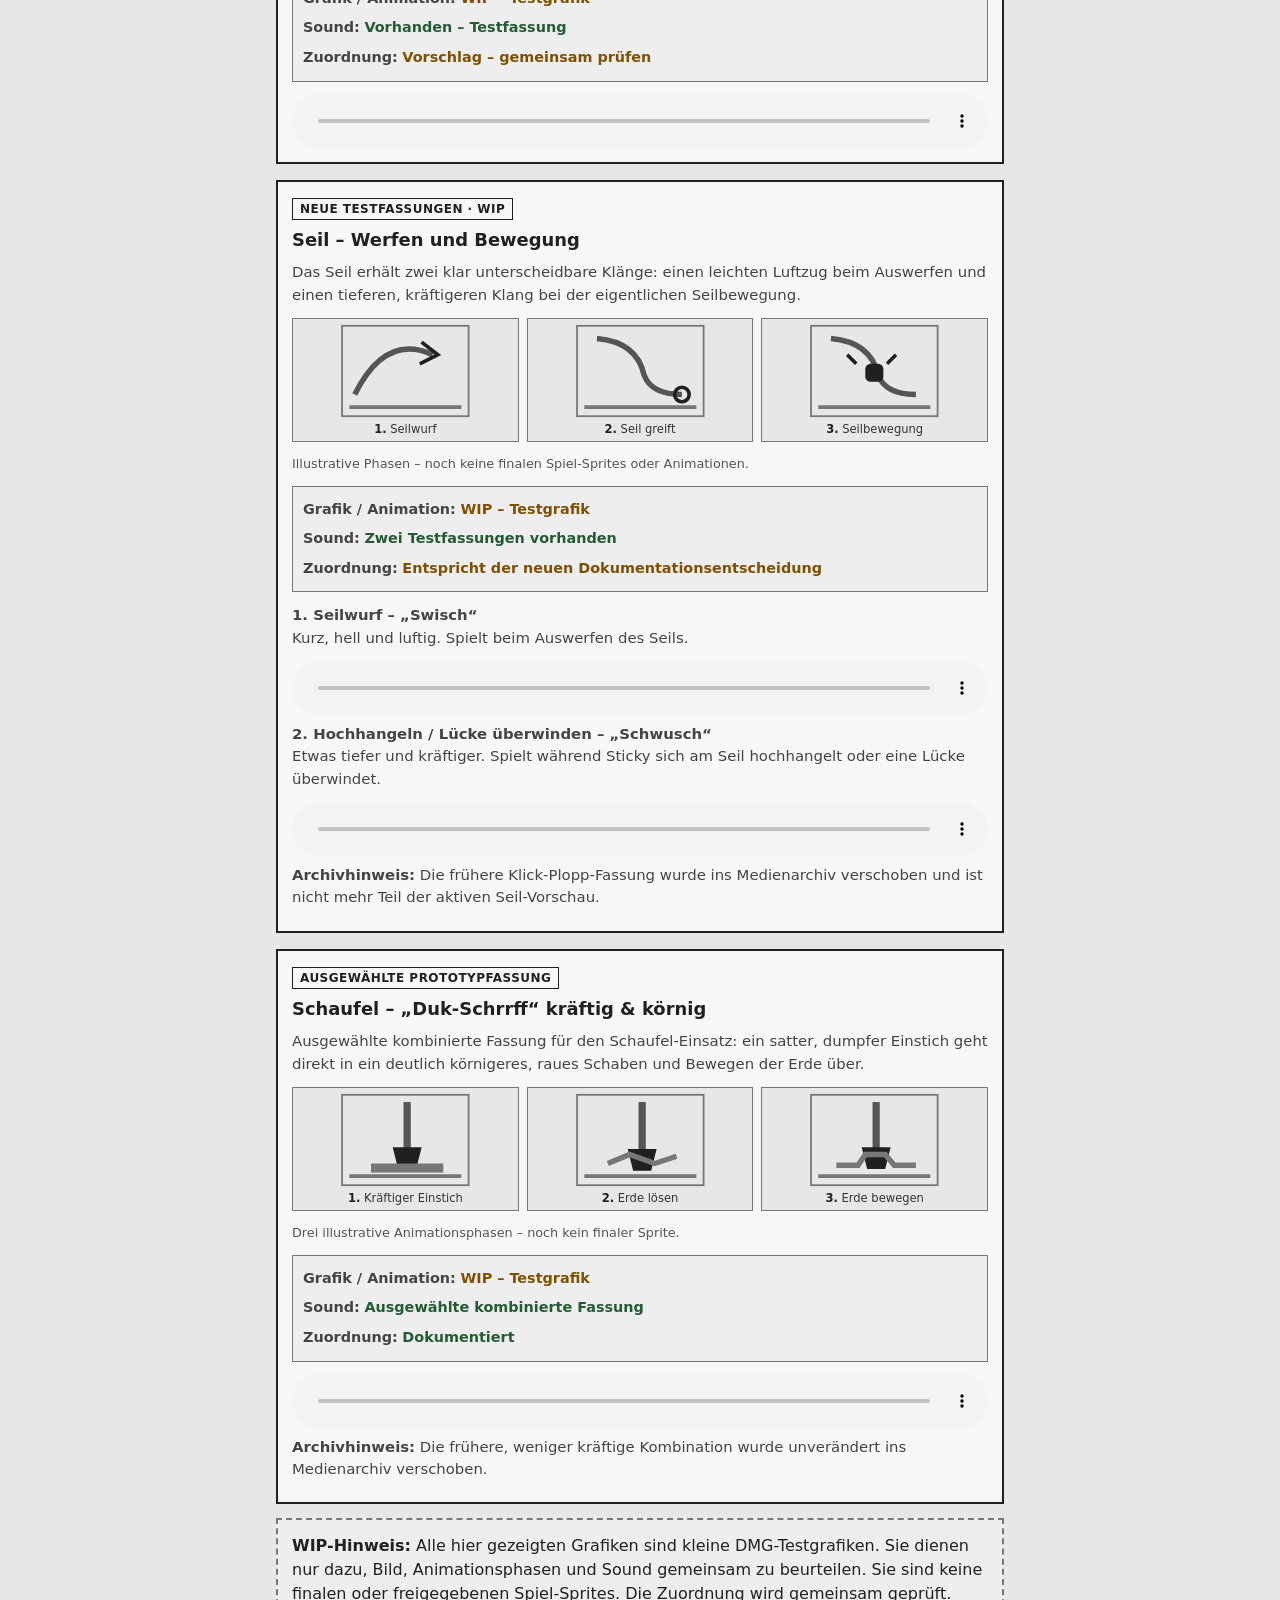
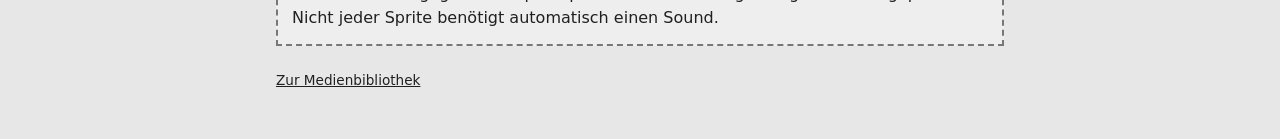
<file: sounds/world-1.html>
<!doctype html><html lang="de"><head><meta charset="utf-8"><meta name="viewport" content="width=device-width,initial-scale=1"><title>Welt 1 – Der Abenteuerwald – Sticky's Rescue Quest</title><link rel="stylesheet" href="style.css"></head><body><main><nav class="topnav"><a href="index.html">← Medienbibliothek</a><span>WELT 1</span></nav><header class="hero"><h1>Welt 1 – Der Abenteuerwald</h1><p>Werkzeuge und ihre visuellen sowie akustischen Darstellungen. Alle Vorschauen sind WIP-Testgrafiken.</p></header><section class="sound media-card"><span class="tag">BEREITS AUSGEWÄHLT · WIP</span><h2>Gartenschere – Schnittaktion</h2><p>Der kurze, knackige „Schnipp“-Klang gehört zum tatsächlichen Durchtrennen des Gestrüpps, nicht zum Ausholen.</p><div class="phase-strip"><figure class="phase"><svg viewBox="0 0 72 52" role="img" aria-label="Schere öffnet"><rect x="1" y="1" width="70" height="50" fill="#e7e7e7" stroke="#777"/><path d="M15 36 L34 22 L48 9 L54 13 L39 28 L23 42Z" fill="#555"/><circle cx="17" cy="36" r="7" fill="none" stroke="#202020" stroke-width="4"/><circle cx="29" cy="42" r="6" fill="none" stroke="#202020" stroke-width="4"/><path d="M5 46 H67" stroke="#777" stroke-width="2"/></svg><figcaption><b>1.</b> Schere öffnet</figcaption></figure><figure class="phase"><svg viewBox="0 0 72 52" role="img" aria-label="Klingen schließen"><rect x="1" y="1" width="70" height="50" fill="#e7e7e7" stroke="#777"/><path d="M15 36 L33 23 L53 10 L57 15 L39 29 L23 42Z" fill="#555"/><circle cx="17" cy="36" r="7" fill="none" stroke="#202020" stroke-width="4"/><circle cx="29" cy="42" r="6" fill="none" stroke="#202020" stroke-width="4"/><path d="M42 8 L48 4" stroke="#202020" stroke-width="2"/><path d="M5 46 H67" stroke="#777" stroke-width="2"/></svg><figcaption><b>2.</b> Klingen schließen</figcaption></figure><figure class="phase"><svg viewBox="0 0 72 52" role="img" aria-label="Zweig durchtrennt"><rect x="1" y="1" width="70" height="50" fill="#e7e7e7" stroke="#777"/><path d="M15 36 L34 23 L50 10 L56 15 L39 29 L23 42Z" fill="#555"/><circle cx="17" cy="36" r="7" fill="none" stroke="#202020" stroke-width="4"/><circle cx="29" cy="42" r="6" fill="none" stroke="#202020" stroke-width="4"/><path d="M57 5 L62 2 M60 13 L67 12" stroke="#202020" stroke-width="2"/><path d="M5 46 H67" stroke="#777" stroke-width="2"/></svg><figcaption><b>3.</b> Zweig durchtrennt</figcaption></figure></div><p class="image-note">Drei illustrative Animationsphasen – noch kein finaler Sprite.</p><div class="status-grid"><p><strong>Grafik / Animation:</strong> <span class="status-wip">WIP – Testgrafik</span></p><p><strong>Sound:</strong> <span class="status-done">Vorhanden – Testfassung</span></p><p><strong>Zuordnung:</strong> <span class="status-wip">Vorschlag – gemeinsam prüfen</span></p></div><audio controls preload="none" src="audio/world-1/werkzeug_schere_schnipp.wav"></audio></section><section class="sound media-card"><span class="tag">WIP · TESTGRAFIK</span><h2>Axt – Ausholen und Schwingen</h2><p>Luftiges Whoosh beim Schwung der Axt. Der Klang liegt auf der Bewegung, noch vor dem Treffer.</p><div class="phase-strip"><figure class="phase"><svg viewBox="0 0 72 52" role="img" aria-label="Ausholen"><rect x="1" y="1" width="70" height="50" fill="#e7e7e7" stroke="#777"/><rect x="32" y="17" width="5" height="29" fill="#555"/><path d="M20 13 L42 13 L47 20 L18 20Z" fill="#202020"/><path d="M5 46 H67" stroke="#777" stroke-width="2"/></svg><figcaption><b>1.</b> Ausholen</figcaption></figure><figure class="phase"><svg viewBox="0 0 72 52" role="img" aria-label="Schwung"><rect x="1" y="1" width="70" height="50" fill="#e7e7e7" stroke="#777"/><rect x="38" y="16" width="5" height="29" fill="#555" transform="rotate(24 40 30)"/><path d="M29 9 L51 15 L50 23 L25 16Z" fill="#202020"/><path d="M16 8 L22 5 M12 17 L19 16" stroke="#777" stroke-width="2"/><path d="M5 46 H67" stroke="#777" stroke-width="2"/></svg><figcaption><b>2.</b> Schwung</figcaption></figure><figure class="phase"><svg viewBox="0 0 72 52" role="img" aria-label="Whoosh"><rect x="1" y="1" width="70" height="50" fill="#e7e7e7" stroke="#777"/><rect x="44" y="17" width="5" height="29" fill="#555" transform="rotate(42 46 30)"/><path d="M37 8 L57 19 L53 26 L33 14Z" fill="#202020"/><path d="M12 8 L18 4 M9 17 L16 15" stroke="#777" stroke-width="2"/><path d="M5 46 H67" stroke="#777" stroke-width="2"/></svg><figcaption><b>3.</b> Whoosh</figcaption></figure></div><p class="image-note">Drei illustrative Animationsphasen – noch kein finaler Sprite.</p><div class="status-grid"><p><strong>Grafik / Animation:</strong> <span class="status-wip">WIP – Testgrafik</span></p><p><strong>Sound:</strong> <span class="status-done">Vorhanden – Testfassung</span></p><p><strong>Zuordnung:</strong> <span class="status-wip">Vorschlag – gemeinsam prüfen</span></p></div><audio controls preload="none" src="audio/world-1/werkzeug_axt_whoosh.wav"></audio></section><section class="sound media-card"><span class="tag">WIP · TESTGRAFIK</span><h2>Axt – tatsächlicher Treffer</h2><p>Knackiger „Tok-Krrk“-Holzimpuls beim Kontakt mit dem Hindernis und dem sichtbaren Brechen des Astes.</p><div class="phase-strip"><figure class="phase"><svg viewBox="0 0 72 52" role="img" aria-label="Vor dem Treffer"><rect x="1" y="1" width="70" height="50" fill="#e7e7e7" stroke="#777"/><rect x="12" y="28" width="48" height="12" fill="#777"/><path d="M34 4 L39 4 L39 33 L34 33Z" fill="#555"/><path d="M25 5 L48 5 L48 13 L25 13Z" fill="#202020"/><path d="M5 46 H67" stroke="#777" stroke-width="2"/></svg><figcaption><b>1.</b> Vor dem Treffer</figcaption></figure><figure class="phase"><svg viewBox="0 0 72 52" role="img" aria-label="Holzkontakt"><rect x="1" y="1" width="70" height="50" fill="#e7e7e7" stroke="#777"/><rect x="12" y="28" width="48" height="12" fill="#777"/><path d="M34 4 L39 4 L39 33 L34 33Z" fill="#555"/><path d="M25 5 L48 5 L48 13 L25 13Z" fill="#202020"/><path d="M34 28 L29 36 L36 40 L42 33" fill="#202020"/><path d="M5 46 H67" stroke="#777" stroke-width="2"/></svg><figcaption><b>2.</b> Holzkontakt</figcaption></figure><figure class="phase"><svg viewBox="0 0 72 52" role="img" aria-label="Ast bricht"><rect x="1" y="1" width="70" height="50" fill="#e7e7e7" stroke="#777"/><rect x="12" y="28" width="20" height="12" fill="#777"/><rect x="43" y="28" width="17" height="12" fill="#777"/><path d="M34 4 L39 4 L39 33 L34 33Z" fill="#555"/><path d="M25 5 L48 5 L48 13 L25 13Z" fill="#202020"/><path d="M36 29 L31 36 M40 30 L46 37" stroke="#202020" stroke-width="3"/><path d="M5 46 H67" stroke="#777" stroke-width="2"/></svg><figcaption><b>3.</b> Ast bricht</figcaption></figure></div><p class="image-note">Drei illustrative Animationsphasen – noch kein finaler Sprite.</p><div class="status-grid"><p><strong>Grafik / Animation:</strong> <span class="status-wip">WIP – Testgrafik</span></p><p><strong>Sound:</strong> <span class="status-done">Vorhanden – Testfassung</span></p><p><strong>Zuordnung:</strong> <span class="status-wip">Vorschlag – gemeinsam prüfen</span></p></div><audio controls preload="none" src="audio/world-1/werkzeug_axt_treffer.wav"></audio></section><section class="sound media-card"><span class="tag">NEUE TESTFASSUNGEN · WIP</span><h2>Seil – Werfen und Bewegung</h2><p>Das Seil erhält zwei klar unterscheidbare Klänge: einen leichten Luftzug beim Auswerfen und einen tieferen, kräftigeren Klang bei der eigentlichen Seilbewegung.</p><div class="phase-strip"><figure class="phase"><svg viewBox="0 0 72 52" role="img" aria-label="Seil wird ausgeworfen"><rect x="1" y="1" width="70" height="50" fill="#e7e7e7" stroke="#777"/><path d="M8 39 Q25 5 51 17" fill="none" stroke="#555" stroke-width="3"/><path d="M45 10 L54 17 L44 22" fill="none" stroke="#202020" stroke-width="2"/><path d="M5 46 H67" stroke="#777" stroke-width="2"/></svg><figcaption><b>1.</b> Seilwurf</figcaption></figure><figure class="phase"><svg viewBox="0 0 72 52" role="img" aria-label="Seil spannt sich"><rect x="1" y="1" width="70" height="50" fill="#e7e7e7" stroke="#777"/><path d="M12 8 Q34 10 38 28 Q42 39 59 39" fill="none" stroke="#555" stroke-width="3"/><circle cx="59" cy="39" r="4" fill="none" stroke="#202020" stroke-width="2"/><path d="M5 46 H67" stroke="#777" stroke-width="2"/></svg><figcaption><b>2.</b> Seil greift</figcaption></figure><figure class="phase"><svg viewBox="0 0 72 52" role="img" aria-label="Sticky bewegt sich am Seil"><rect x="1" y="1" width="70" height="50" fill="#e7e7e7" stroke="#777"/><path d="M12 8 Q34 10 38 28 Q42 39 59 39" fill="none" stroke="#555" stroke-width="3"/><rect x="31" y="22" width="10" height="10" rx="3" fill="#202020"/><path d="M26 22 L21 17 M43 22 L48 17" stroke="#202020" stroke-width="2"/><path d="M5 46 H67" stroke="#777" stroke-width="2"/></svg><figcaption><b>3.</b> Seilbewegung</figcaption></figure></div><p class="image-note">Illustrative Phasen – noch keine finalen Spiel-Sprites oder Animationen.</p><div class="status-grid"><p><strong>Grafik / Animation:</strong> <span class="status-wip">WIP – Testgrafik</span></p><p><strong>Sound:</strong> <span class="status-done">Zwei Testfassungen vorhanden</span></p><p><strong>Zuordnung:</strong> <span class="status-wip">Entspricht der neuen Dokumentationsentscheidung</span></p></div><p><strong>1. Seilwurf – „Swisch“</strong><br>Kurz, hell und luftig. Spielt beim Auswerfen des Seils.</p><audio controls preload="none" src="audio/world-1/werkzeug_seil_swisch.wav"></audio><p><strong>2. Hochhangeln / Lücke überwinden – „Schwusch“</strong><br>Etwas tiefer und kräftiger. Spielt während Sticky sich am Seil hochhangelt oder eine Lücke überwindet.</p><audio controls preload="none" src="audio/world-1/werkzeug_seil_schwusch.wav"></audio><p><strong>Archivhinweis:</strong> Die frühere Klick-Plopp-Fassung wurde ins Medienarchiv verschoben und ist nicht mehr Teil der aktiven Seil-Vorschau.</p></section><section class="sound media-card"><span class="tag">AUSGEWÄHLTE PROTOTYPFASSUNG</span><h2>Schaufel – „Duk-Schrrff“ kräftig &amp; körnig</h2><p>Ausgewählte kombinierte Fassung für den Schaufel-Einsatz: ein satter, dumpfer Einstich geht direkt in ein deutlich körnigeres, raues Schaben und Bewegen der Erde über.</p><div class="phase-strip"><figure class="phase"><svg viewBox="0 0 72 52" role="img" aria-label="Schaufel setzt an"><rect x="1" y="1" width="70" height="50" fill="#e7e7e7" stroke="#777"/><path d="M35 5 L39 5 L39 32 L35 32Z" fill="#555"/><path d="M29 30 L45 30 L42 42 L32 42Z" fill="#202020"/><rect x="17" y="39" width="40" height="5" fill="#777"/><path d="M5 46 H67" stroke="#777" stroke-width="2"/></svg><figcaption><b>1.</b> Kräftiger Einstich</figcaption></figure><figure class="phase"><svg viewBox="0 0 72 52" role="img" aria-label="Schaufel löst Erde"><rect x="1" y="1" width="70" height="50" fill="#e7e7e7" stroke="#777"/><path d="M35 5 L39 5 L39 34 L35 34Z" fill="#555"/><path d="M29 31 L45 31 L42 43 L32 43Z" fill="#202020"/><path d="M18 39 L30 34 L44 39 L56 35" fill="none" stroke="#777" stroke-width="3"/><path d="M5 46 H67" stroke="#777" stroke-width="2"/></svg><figcaption><b>2.</b> Erde lösen</figcaption></figure><figure class="phase"><svg viewBox="0 0 72 52" role="img" aria-label="Erde wird weggeschoben"><rect x="1" y="1" width="70" height="50" fill="#e7e7e7" stroke="#777"/><path d="M35 5 L39 5 L39 32 L35 32Z" fill="#555"/><path d="M29 30 L45 30 L42 42 L32 42Z" fill="#202020"/><path d="M15 40 L27 40 L31 34 L42 34 L47 40 L59 40" fill="none" stroke="#777" stroke-width="3"/><path d="M5 46 H67" stroke="#777" stroke-width="2"/></svg><figcaption><b>3.</b> Erde bewegen</figcaption></figure></div><p class="image-note">Drei illustrative Animationsphasen – noch kein finaler Sprite.</p><div class="status-grid"><p><strong>Grafik / Animation:</strong> <span class="status-wip">WIP – Testgrafik</span></p><p><strong>Sound:</strong> <span class="status-done">Ausgewählte kombinierte Fassung</span></p><p><strong>Zuordnung:</strong> <span class="status-done">Dokumentiert</span></p></div><audio controls preload="none" src="audio/world-1/werkzeug_schaufel_duk_schrrff_kornig.wav"></audio><p><strong>Archivhinweis:</strong> Die frühere, weniger kräftige Kombination wurde unverändert ins Medienarchiv verschoben.</p></section><section class="empty"><strong>WIP-Hinweis:</strong> Alle hier gezeigten Grafiken sind kleine DMG-Testgrafiken. Sie dienen nur dazu, Bild, Animationsphasen und Sound gemeinsam zu beurteilen. Sie sind keine finalen oder freigegebenen Spiel-Sprites. Die Zuordnung wird gemeinsam geprüft. Nicht jeder Sprite benötigt automatisch einen Sound.</section><footer><a href="index.html">Zur Medienbibliothek</a></footer></main></body></html>
</file>
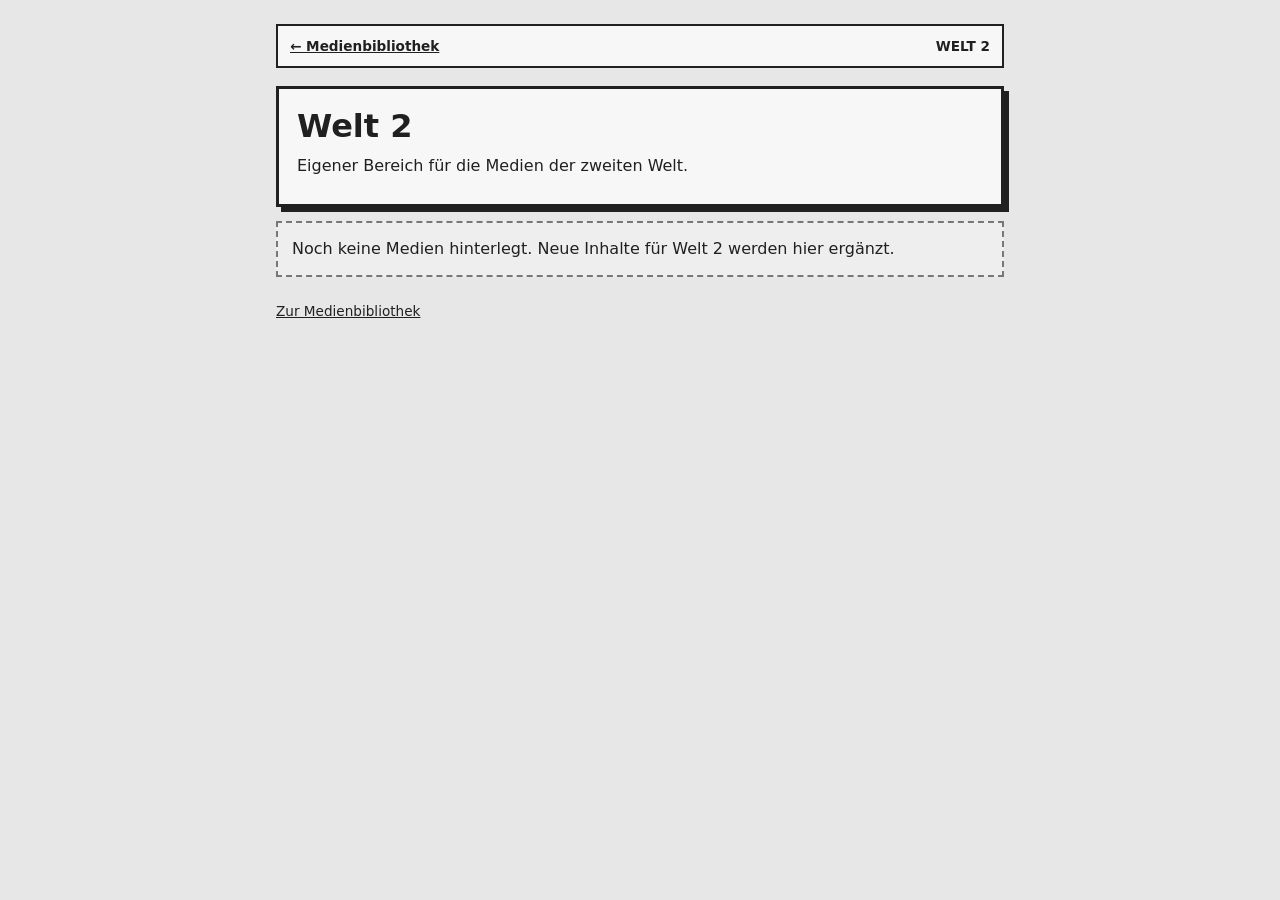
<file: sounds/world-2.html>
<!doctype html><html lang="de"><head><meta charset="utf-8"><meta name="viewport" content="width=device-width,initial-scale=1"><title>Welt 2 – Sticky's Rescue Quest</title><link rel="stylesheet" href="style.css"></head><body><main><nav class="topnav"><a href="index.html">← Medienbibliothek</a><span>WELT 2</span></nav><header class="hero"><h1>Welt 2</h1><p>Eigener Bereich für die Medien der zweiten Welt.</p></header><div class="empty">Noch keine Medien hinterlegt. Neue Inhalte für Welt 2 werden hier ergänzt.</div><footer><a href="index.html">Zur Medienbibliothek</a></footer></main></body></html>
</file>
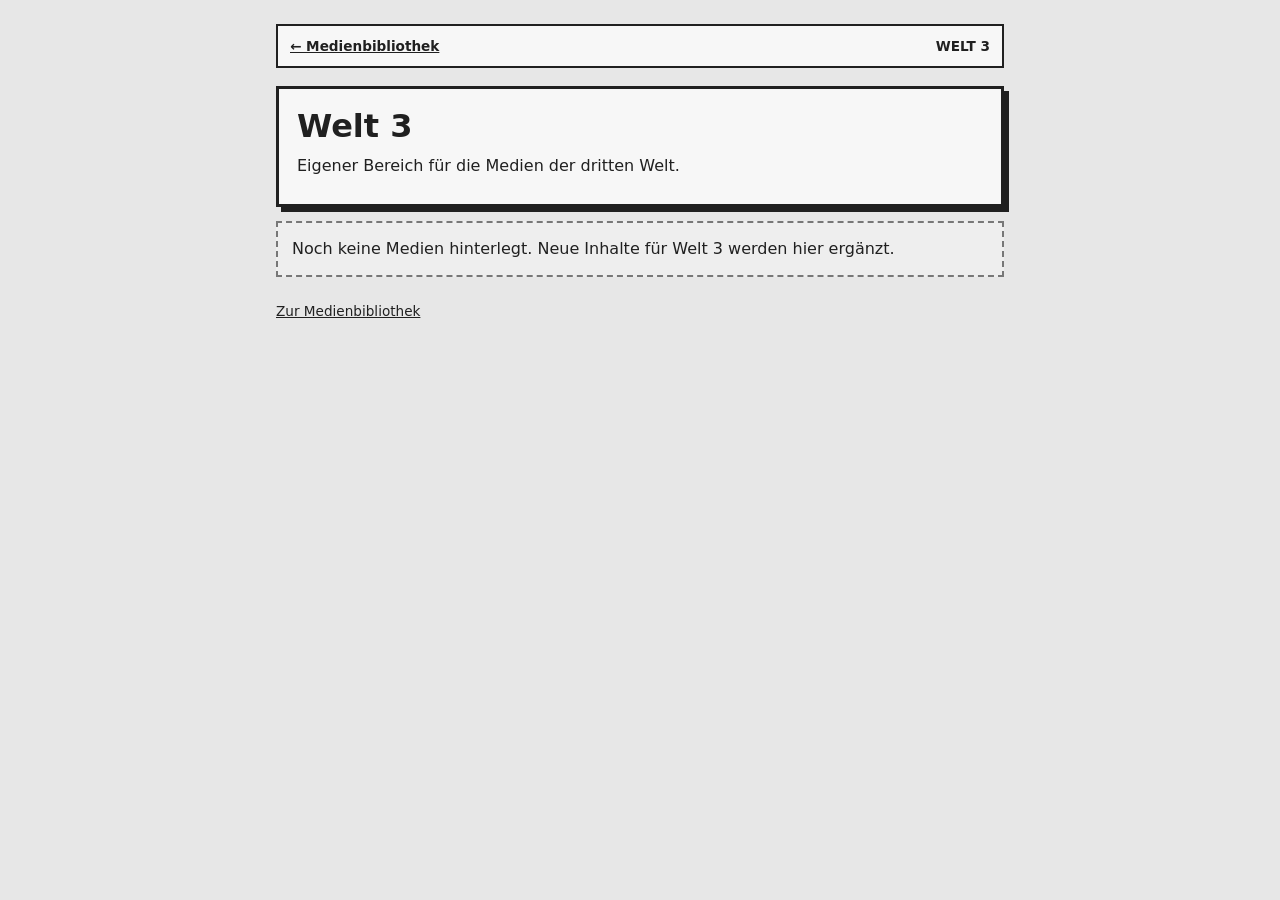
<file: sounds/world-3.html>
<!doctype html><html lang="de"><head><meta charset="utf-8"><meta name="viewport" content="width=device-width,initial-scale=1"><title>Welt 3 – Sticky's Rescue Quest</title><link rel="stylesheet" href="style.css"></head><body><main><nav class="topnav"><a href="index.html">← Medienbibliothek</a><span>WELT 3</span></nav><header class="hero"><h1>Welt 3</h1><p>Eigener Bereich für die Medien der dritten Welt.</p></header><div class="empty">Noch keine Medien hinterlegt. Neue Inhalte für Welt 3 werden hier ergänzt.</div><footer><a href="index.html">Zur Medienbibliothek</a></footer></main></body></html>
</file>
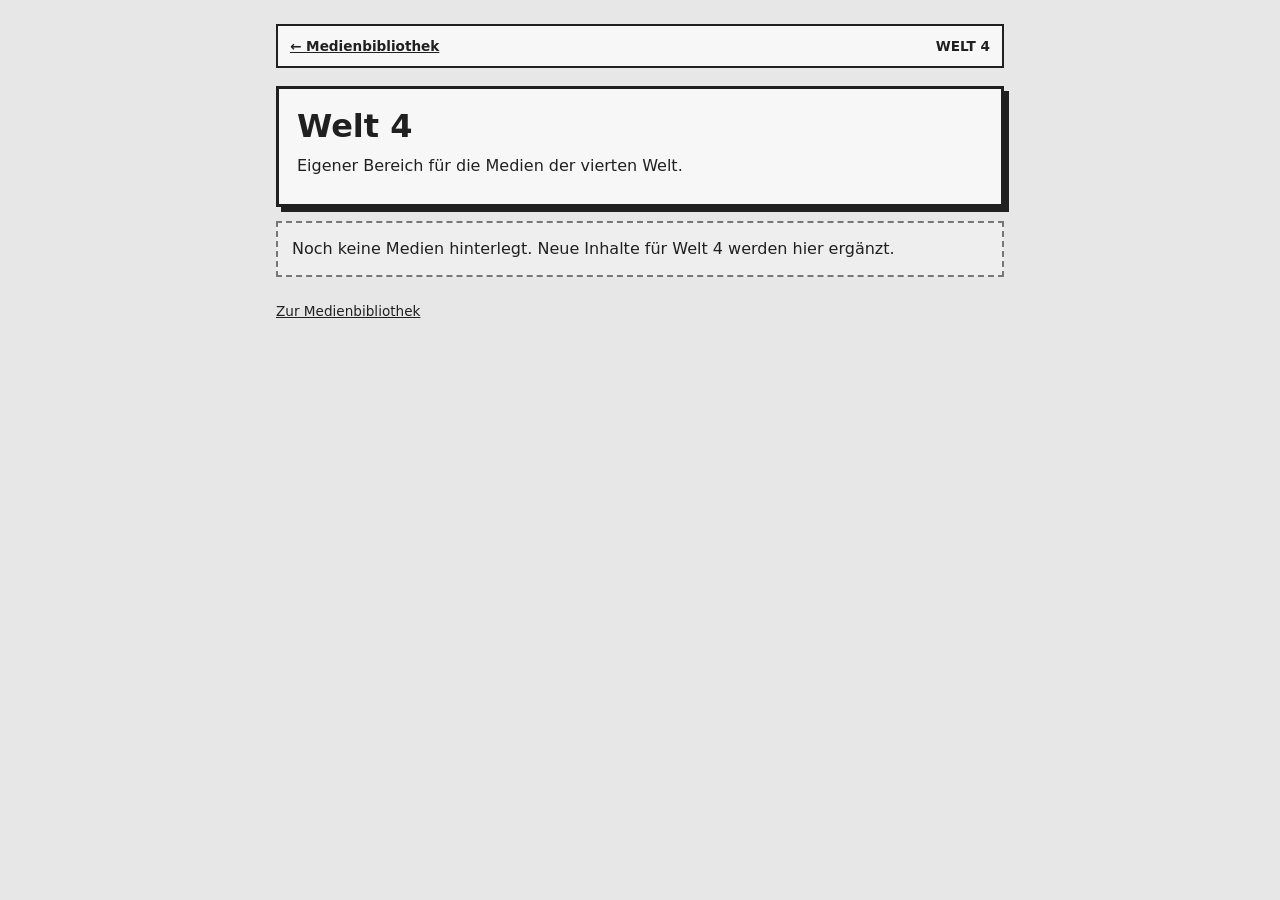
<file: sounds/world-4.html>
<!doctype html><html lang="de"><head><meta charset="utf-8"><meta name="viewport" content="width=device-width,initial-scale=1"><title>Welt 4 – Sticky's Rescue Quest</title><link rel="stylesheet" href="style.css"></head><body><main><nav class="topnav"><a href="index.html">← Medienbibliothek</a><span>WELT 4</span></nav><header class="hero"><h1>Welt 4</h1><p>Eigener Bereich für die Medien der vierten Welt.</p></header><div class="empty">Noch keine Medien hinterlegt. Neue Inhalte für Welt 4 werden hier ergänzt.</div><footer><a href="index.html">Zur Medienbibliothek</a></footer></main></body></html>
</file>
<file: sounds/style.css>
:root{color-scheme:light;--ink:#202020;--paper:#e7e7e7;--panel:#f7f7f7;--line:#777}*{box-sizing:border-box}body{margin:0;background:var(--paper);color:var(--ink);font:16px/1.5 system-ui,sans-serif}main{max-width:760px;margin:0 auto;padding:24px 16px 48px}.hero{border:3px solid var(--ink);padding:18px;background:var(--panel);box-shadow:5px 5px 0 var(--ink)}h1{font-size:clamp(1.35rem,5vw,2rem);line-height:1.2;margin:0 0 8px}h2{font-size:1.12rem;margin:0 0 8px}p{margin:8px 0}.tag{display:inline-block;border:1px solid var(--ink);padding:1px 7px;font-size:.75rem;font-weight:700;letter-spacing:.04em;margin-bottom:7px}.tiles{display:grid;grid-template-columns:repeat(2,minmax(0,1fr));gap:12px;margin-top:22px}.tile{display:flex;flex-direction:column;gap:5px;padding:16px;border:2px solid var(--ink);background:var(--panel);color:var(--ink);text-decoration:none;min-height:88px}.tile:focus,.tile:hover{outline:3px solid var(--ink);outline-offset:2px}.tile small{color:#444}.archive-tile{border-style:dashed}.topnav{display:flex;justify-content:space-between;align-items:center;gap:12px;margin-bottom:18px;padding:10px 12px;border:2px solid var(--ink);background:var(--panel);font-size:.85rem;font-weight:700}.topnav a,footer a{color:var(--ink)}.sound{border:2px solid var(--ink);background:var(--panel);padding:14px;margin-top:14px}.sound.featured{border-width:4px}.sound.archive{border-style:dashed;background:#ededed}.sound p{font-size:.93rem;color:#444}audio{display:block;width:100%;margin-top:10px}.empty{border:2px dashed var(--line);padding:14px;margin-top:14px;background:#eee}footer{margin-top:24px;font-size:.85rem;color:#444}@media(max-width:420px){.tiles{grid-template-columns:1fr}}
.media-preview{display:block;width:100%;height:auto;max-height:260px;object-fit:contain;image-rendering:pixelated;background:#d4d4d4;border:2px solid var(--ink);margin:12px 0}.status-grid{display:grid;gap:4px;margin:12px 0;padding:10px;border:1px solid var(--line);background:#eee}.status-grid p{margin:2px 0;font-size:.9rem}.status-wip{font-weight:700;color:#805000}.status-done{font-weight:700;color:#245b32}

.media-card{margin-top:16px}.phase-strip{display:grid;grid-template-columns:repeat(3,minmax(0,1fr));gap:8px;margin:12px 0}.phase{margin:0;min-width:0;border:1px solid #777;background:#e7e7e7;padding:5px;text-align:center}.phase svg{display:block;width:100%;height:auto;max-height:94px;image-rendering:pixelated}.phase figcaption{font-size:.72rem;line-height:1.25;margin-top:4px;color:#333}.phase figcaption b{color:#202020}.media-card .image-note{font-size:.8rem;color:#555}.media-card audio{margin-top:12px}@media(max-width:360px){.phase-strip{gap:4px}.phase{padding:3px}.phase figcaption{font-size:.65rem}}
</file>
